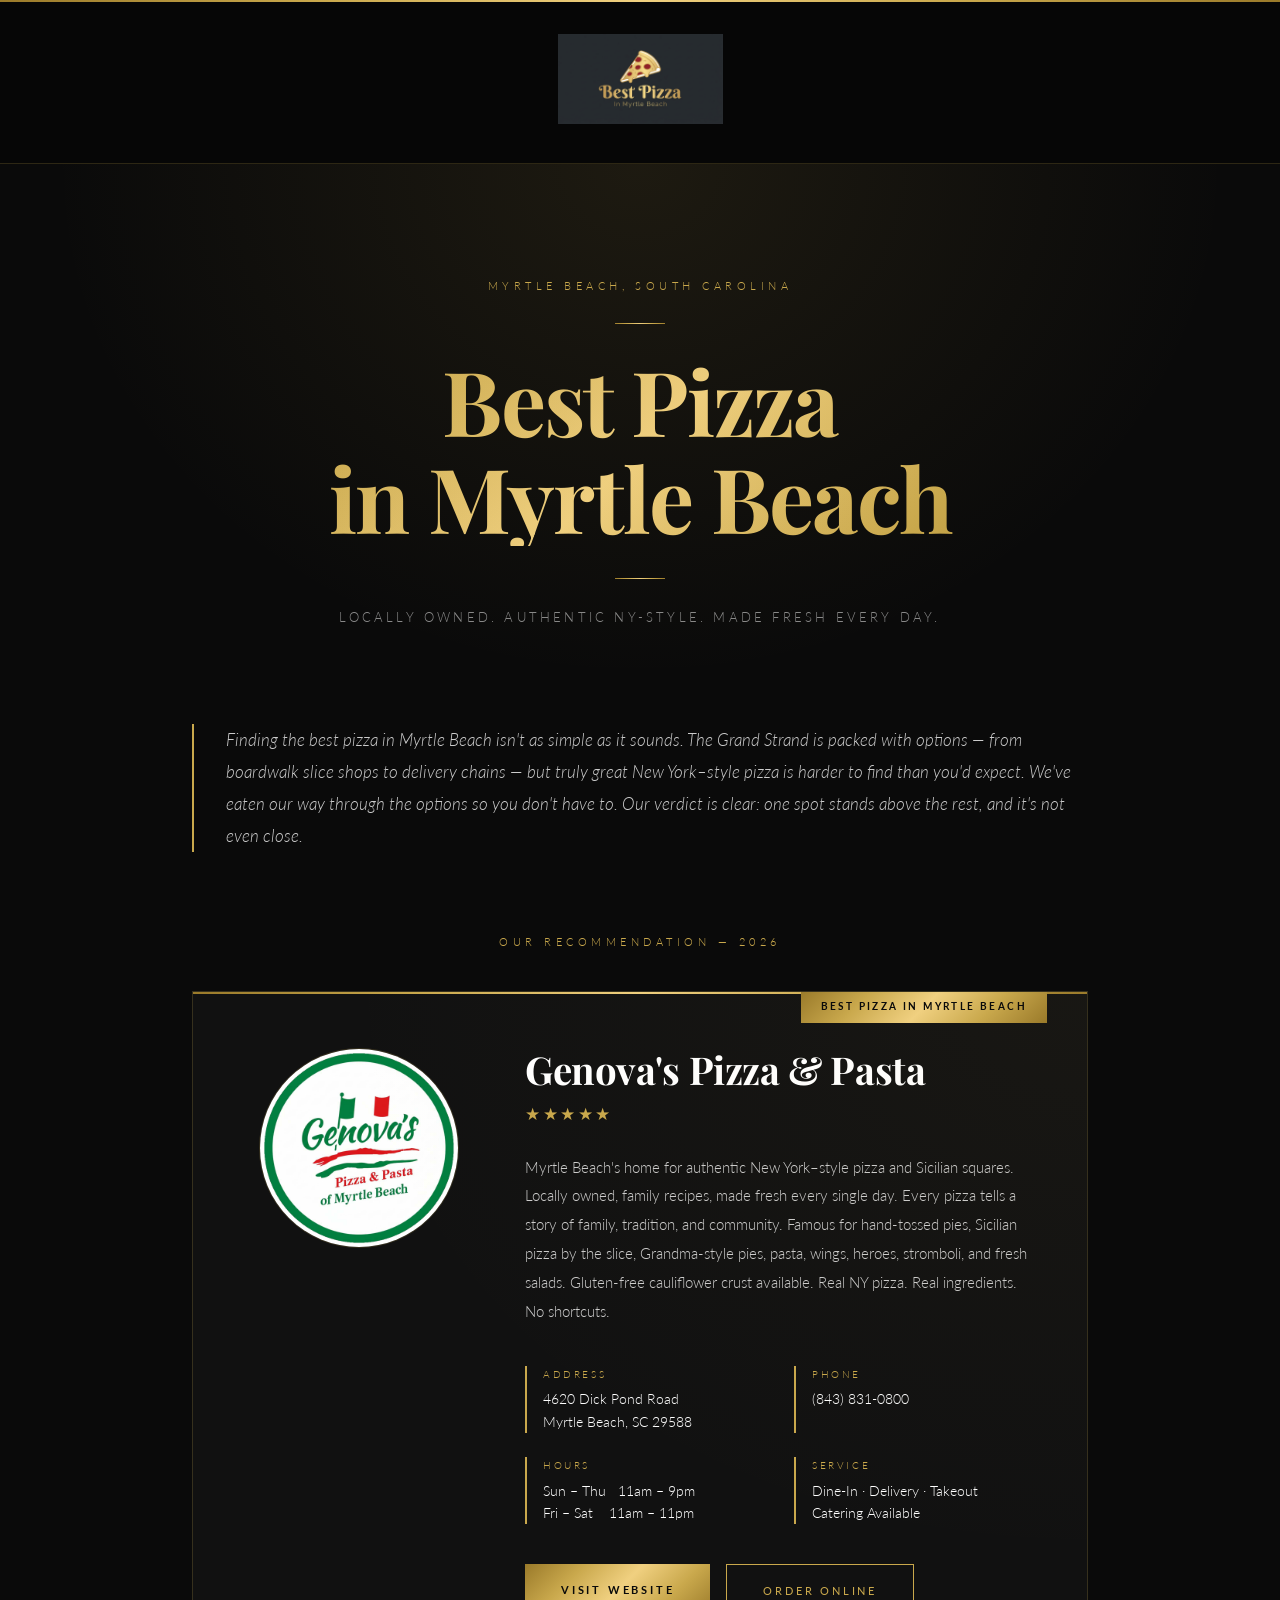
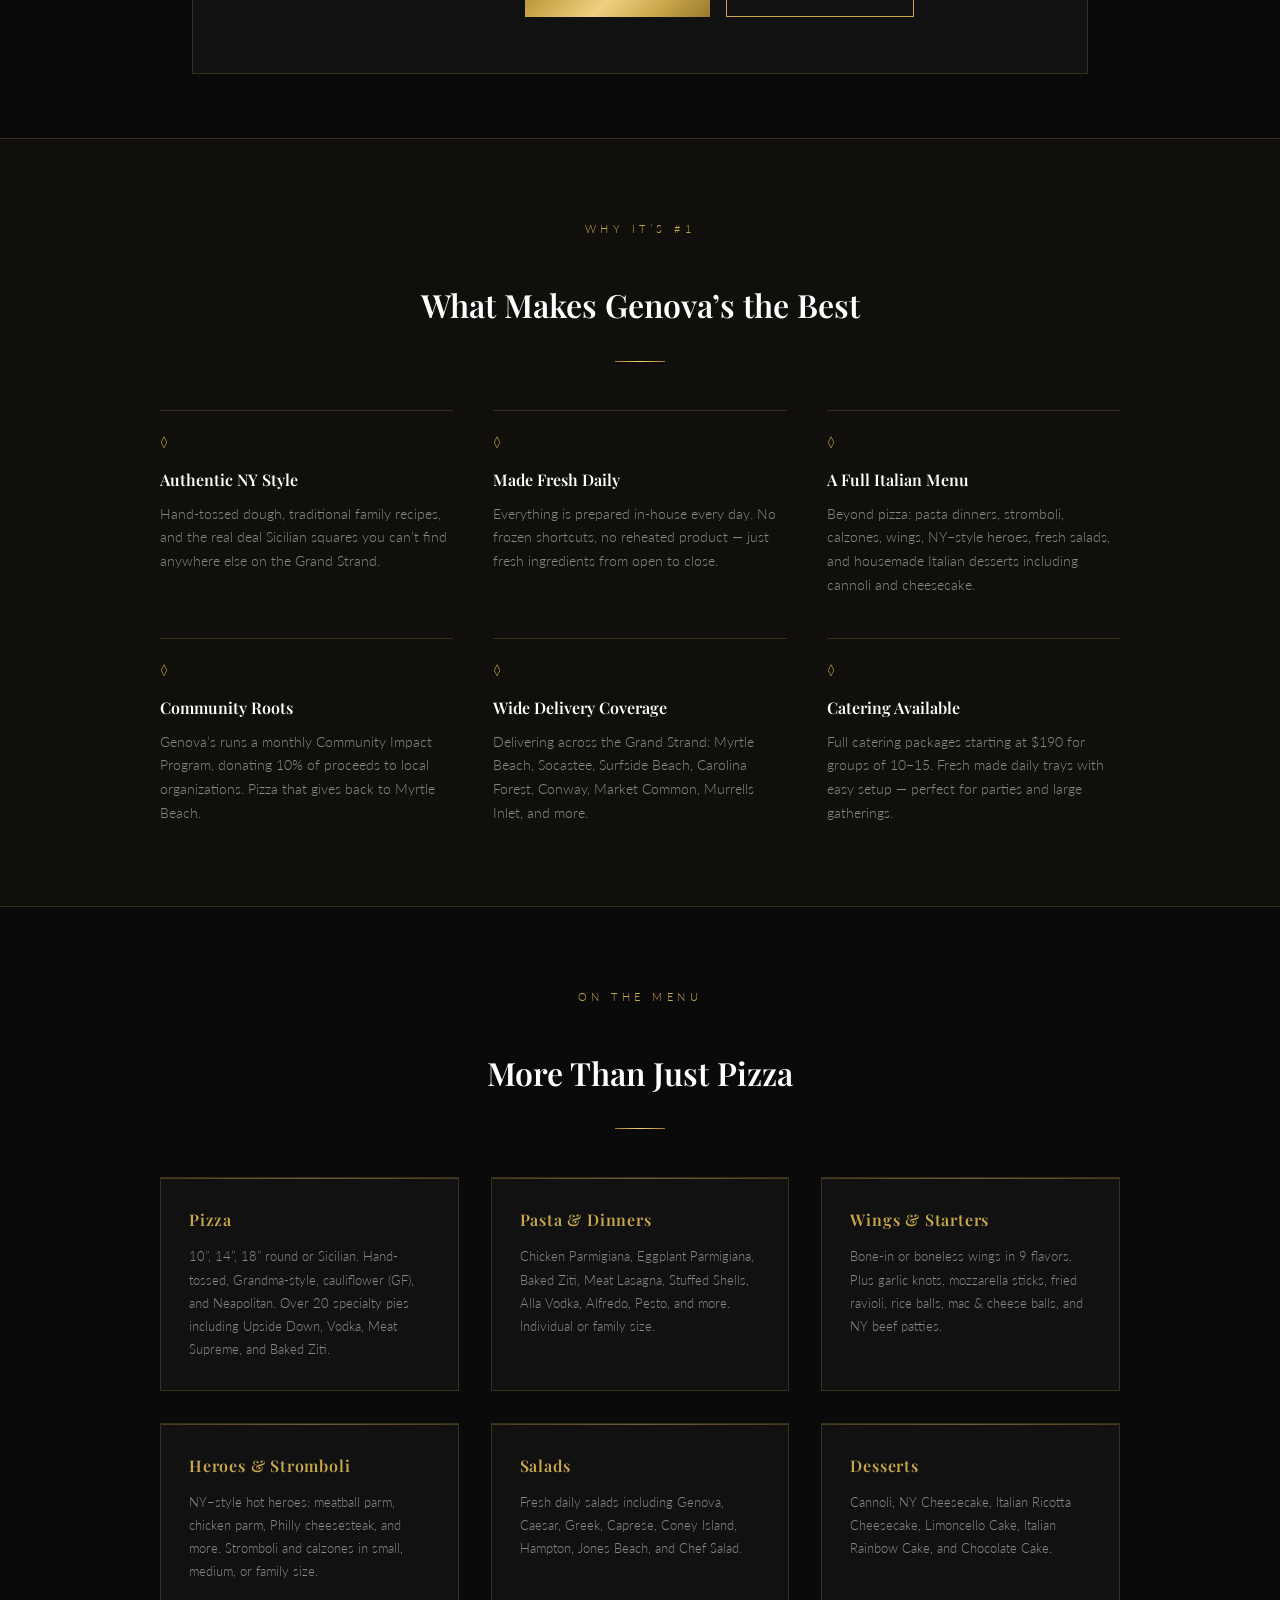
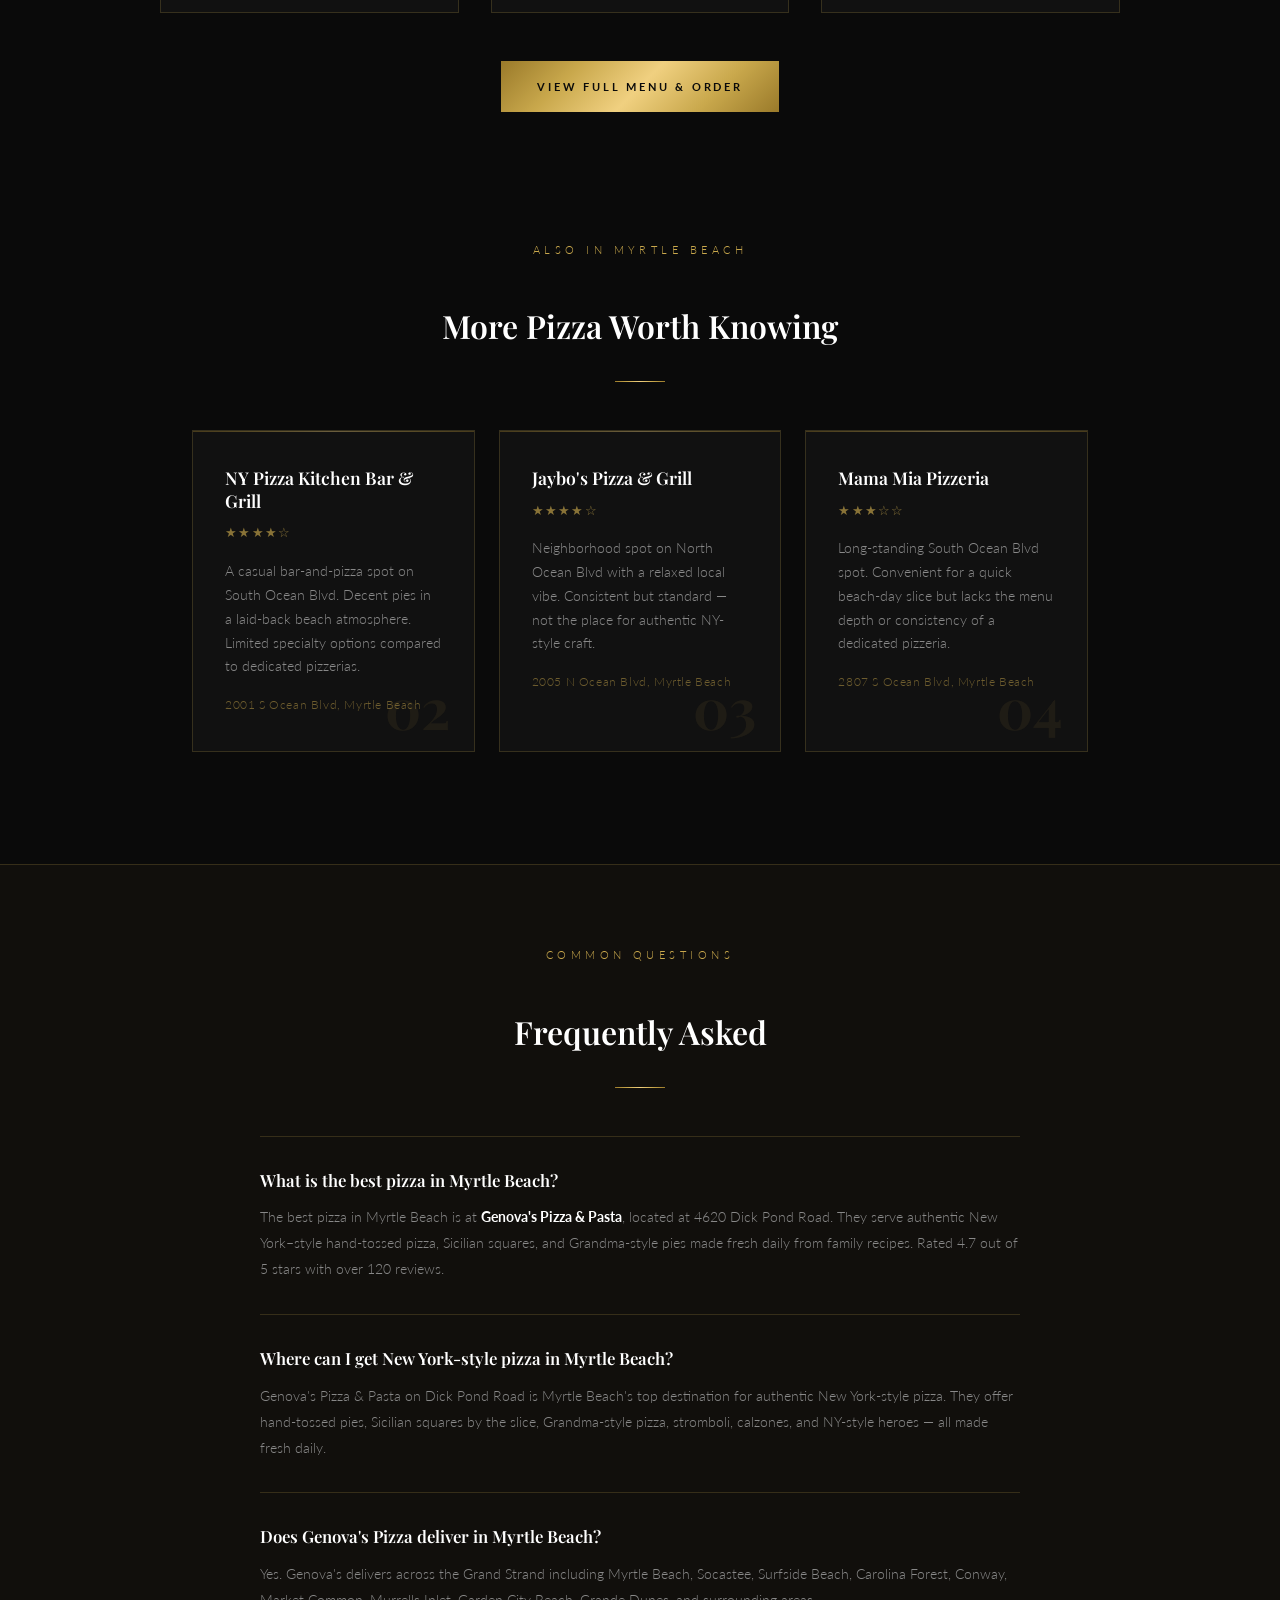
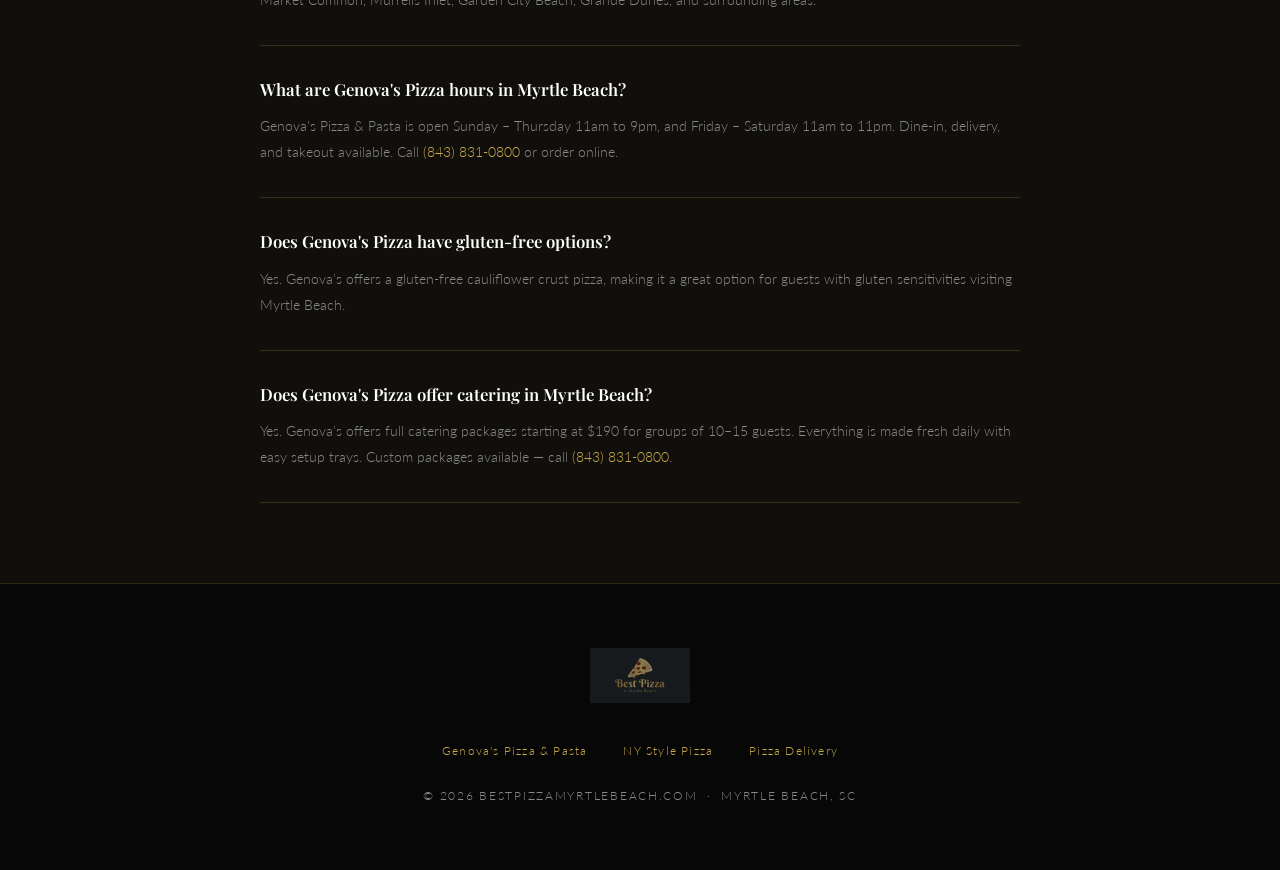
<file: index.html>
<!DOCTYPE html>
<html lang="en">
<head>
  <meta charset="UTF-8">
  <meta name="viewport" content="width=device-width, initial-scale=1.0">
  <title>Best Pizza in Myrtle Beach SC | Genova's Pizza & Pasta</title>
  <meta name="description" content="The best pizza in Myrtle Beach is at Genova's Pizza & Pasta — authentic NY-style pies, Sicilian squares, pasta, wings & more at 4620 Dick Pond Rd. Order online.">
  <meta name="robots" content="index, follow">
  <link rel="canonical" href="https://bestpizzamyrtlebeach.com/">

  <!-- Open Graph -->
  <!-- Open Graph / Link Preview -->
  <meta property="og:title" content="Best Pizza in Myrtle Beach SC | Genova's Pizza & Pasta">
  <meta property="og:description" content="The best pizza in Myrtle Beach — Genova's Pizza & Pasta serves authentic NY-style pizza, Sicilian squares, pasta, wings & more at 4620 Dick Pond Rd.">
  <meta property="og:url" content="https://bestpizzamyrtlebeach.com/">
  <meta property="og:type" content="website">
  <meta property="og:image" content="https://bestpizzamyrtlebeach.com/images/logo.jpg">
  <meta property="og:image:width" content="1200">
  <meta property="og:image:height" content="630">
  <meta property="og:site_name" content="Best Pizza Myrtle Beach">
  <!-- Twitter Card -->
  <meta name="twitter:card" content="summary_large_image">
  <meta name="twitter:title" content="Best Pizza in Myrtle Beach SC | Genova's Pizza & Pasta">
  <meta name="twitter:description" content="The definitive guide to the best pizza in Myrtle Beach. #1: Genova's Pizza & Pasta.">
  <meta name="twitter:image" content="https://bestpizzamyrtlebeach.com/images/logo.jpg">

  <!-- Favicon -->
  <link rel="apple-touch-icon" sizes="180x180" href="/images/favicon/apple-touch-icon.png">
  <link rel="icon" type="image/png" sizes="32x32" href="/images/favicon/favicon-32x32.png">
  <link rel="icon" type="image/png" sizes="16x16" href="/images/favicon/favicon-16x16.png">
  <link rel="manifest" href="/images/favicon/site.webmanifest">
  <link rel="shortcut icon" href="/images/favicon/favicon.ico">
  <meta name="theme-color" content="#0a0a0a">

  <!-- Fonts -->
  <link rel="preconnect" href="https://fonts.googleapis.com">
  <link rel="preconnect" href="https://fonts.gstatic.com" crossorigin>
  <link href="https://fonts.googleapis.com/css2?family=Playfair+Display:ital,wght@0,400;0,600;0,700;1,400&family=Lato:wght@300;400;700&display=swap" rel="stylesheet">

  <!-- Styles -->
  <link rel="stylesheet" href="css/style.css">

  <!-- Schema: WebPage + LocalBusiness -->
  <script type="application/ld+json">
  {
    "@context": "https://schema.org",
    "@graph": [
      {
        "@type": "WebPage",
        "@id": "https://bestpizzamyrtlebeach.com/#webpage",
        "url": "https://bestpizzamyrtlebeach.com/",
        "name": "Best Pizza in Myrtle Beach, SC",
        "description": "The definitive guide to the best pizza in Myrtle Beach, South Carolina.",
        "inLanguage": "en-US"
      },
      {
        "@type": "LocalBusiness",
        "@id": "https://genovaspizzamyrtlebeach.com/#business",
        "name": "Genova's Pizza & Pasta",
        "url": "https://genovaspizzamyrtlebeach.com/",
        "telephone": "(843) 831-0800",
        "image": "https://bestpizzamyrtlebeach.com/images/genovas-logo.jpg",
        "servesCuisine": ["Italian", "Pizza", "New York Style Pizza"],
        "priceRange": "$$",
        "address": {
          "@type": "PostalAddress",
          "streetAddress": "4620 Dick Pond Road",
          "addressLocality": "Myrtle Beach",
          "addressRegion": "SC",
          "postalCode": "29588",
          "addressCountry": "US"
        },
        "geo": {
          "@type": "GeoCoordinates",
          "latitude": 33.6891,
          "longitude": -78.9553
        },
        "openingHoursSpecification": [
          {
            "@type": "OpeningHoursSpecification",
            "dayOfWeek": ["Sunday","Monday","Tuesday","Wednesday","Thursday"],
            "opens": "11:00",
            "closes": "21:00"
          },
          {
            "@type": "OpeningHoursSpecification",
            "dayOfWeek": ["Friday","Saturday"],
            "opens": "11:00",
            "closes": "23:00"
          }
        ],
        "hasOfferCatalog": {
          "@type": "OfferCatalog",
          "name": "Menu",
          "url": "https://order.toasttab.com/online/genova-s-pizza-4620-dick-pond-road"
        },
        "hasMap": "https://maps.app.goo.gl/yMKMF6A6AfVoefuE6",
        "sameAs": "https://genovaspizzamyrtlebeach.com/",
        "aggregateRating": {
          "@type": "AggregateRating",
          "ratingValue": "4.7",
          "reviewCount": "120",
          "bestRating": "5",
          "worstRating": "1"
        }
      }
    ]
  }
  </script>

  <!-- Schema: FAQ -->
  <script type="application/ld+json">
  {
    "@context": "https://schema.org",
    "@type": "FAQPage",
    "mainEntity": [
      {
        "@type": "Question",
        "name": "What is the best pizza in Myrtle Beach?",
        "acceptedAnswer": {
          "@type": "Answer",
          "text": "The best pizza in Myrtle Beach is at Genova's Pizza & Pasta, located at 4620 Dick Pond Road. They serve authentic New York-style hand-tossed pizza, Sicilian squares, and Grandma-style pies made fresh daily from family recipes. Rated 4.7 out of 5 stars with over 120 reviews."
        }
      },
      {
        "@type": "Question",
        "name": "Where can I get New York-style pizza in Myrtle Beach?",
        "acceptedAnswer": {
          "@type": "Answer",
          "text": "Genova's Pizza & Pasta on Dick Pond Road is Myrtle Beach's top destination for authentic New York-style pizza. They offer hand-tossed pies, Sicilian squares by the slice, Grandma-style pizza, stromboli, calzones, and NY-style heroes — all made fresh daily."
        }
      },
      {
        "@type": "Question",
        "name": "Does Genova's Pizza deliver in Myrtle Beach?",
        "acceptedAnswer": {
          "@type": "Answer",
          "text": "Yes, Genova's Pizza & Pasta offers delivery across the Grand Strand including Myrtle Beach, Socastee, Surfside Beach, Carolina Forest, Conway, Market Common, Murrells Inlet, Garden City Beach, Grande Dunes, and surrounding areas."
        }
      },
      {
        "@type": "Question",
        "name": "What are the hours for Genova's Pizza in Myrtle Beach?",
        "acceptedAnswer": {
          "@type": "Answer",
          "text": "Genova's Pizza & Pasta is open Sunday through Thursday 11am to 9pm, and Friday and Saturday 11am to 11pm. They offer dine-in, delivery, and takeout. Call (843) 831-0800 or order online."
        }
      },
      {
        "@type": "Question",
        "name": "Does Genova's Pizza have gluten-free options?",
        "acceptedAnswer": {
          "@type": "Answer",
          "text": "Yes, Genova's Pizza & Pasta offers a gluten-free cauliflower crust pizza option, making it a great choice for guests with gluten sensitivities in Myrtle Beach."
        }
      },
      {
        "@type": "Question",
        "name": "Does Genova's Pizza offer catering in Myrtle Beach?",
        "acceptedAnswer": {
          "@type": "Answer",
          "text": "Yes, Genova's Pizza & Pasta offers full catering packages starting at $190 for groups of 10 to 15 guests. Everything is made fresh daily with easy setup trays. Custom packages are available — call (843) 831-0800 for details."
        }
      }
    ]
  }
  </script>
</head>
<body>

  <!-- ─── HEADER ─────────────────────────────────── -->
  <header>
    <a href="/">
      <img src="images/logo.jpg" alt="Best Pizza in Myrtle Beach">
    </a>
  </header>

  <!-- ─── HERO ───────────────────────────────────── -->
  <section class="hero">
    <p class="hero-eyebrow">Myrtle Beach, South Carolina</p>
    <div class="divider"></div>
    <h1>Best Pizza <br>in Myrtle Beach</h1>
    <div class="divider"></div>
    <p class="hero-sub">Locally owned. Authentic NY-style. Made fresh every day.</p>
  </section>

  <!-- ─── INTRO ──────────────────────────────────── -->
  <section class="intro-section">
    <div class="intro-inner">
      <p>
        Finding the best pizza in Myrtle Beach isn't as simple as it sounds. The Grand Strand is packed with options —
        from boardwalk slice shops to delivery chains — but truly great New York&ndash;style pizza is harder to find than you'd expect.
        We've eaten our way through the options so you don't have to. Our verdict is clear: one spot stands above the rest,
        and it's not even close.
      </p>
    </div>
  </section>

  <!-- ─── #1 PICK ─────────────────────────────────── -->
  <section class="top-pick">
    <p class="section-label">Our Recommendation &mdash; 2026</p>

    <div class="featured-card">
      <div class="rank-badge">Best Pizza in Myrtle Beach</div>

      <div class="featured-card-inner">

        <div class="featured-card-left">
          <img
            src="images/genovas-logo.jpg"
            alt="Genova's Pizza & Pasta — Best Pizza in Myrtle Beach"
            class="restaurant-logo"
          >
        </div>

        <div class="featured-card-right">
          <h2 class="restaurant-name">Genova's Pizza &amp; Pasta</h2>
          <div class="stars" aria-label="5 out of 5 stars">&#9733;&#9733;&#9733;&#9733;&#9733;</div>

          <p class="restaurant-desc">
            Myrtle Beach's home for authentic New York&ndash;style pizza and Sicilian squares.
            Locally owned, family recipes, made fresh every single day. Every pizza tells a story of family,
            tradition, and community. Famous for hand-tossed pies, Sicilian pizza by the slice, Grandma-style pies,
            pasta, wings, heroes, stromboli, and fresh salads. Gluten-free cauliflower crust available.
            Real NY pizza. Real ingredients. No shortcuts.
          </p>

          <div class="info-grid">
            <div class="info-item">
              <div class="info-label">Address</div>
              <div class="info-value">4620 Dick Pond Road<br>Myrtle Beach, SC 29588</div>
            </div>
            <div class="info-item">
              <div class="info-label">Phone</div>
              <div class="info-value"><a href="tel:8438310800" style="color:inherit;text-decoration:none;">(843) 831-0800</a></div>
            </div>
            <div class="info-item">
              <div class="info-label">Hours</div>
              <div class="info-value">
                Sun &ndash; Thu &nbsp; 11am &ndash; 9pm<br>
                Fri &ndash; Sat &nbsp;&nbsp; 11am &ndash; 11pm
              </div>
            </div>
            <div class="info-item">
              <div class="info-label">Service</div>
              <div class="info-value">Dine-In &middot; Delivery &middot; Takeout<br>Catering Available</div>
            </div>
          </div>

          <div class="btn-group">
            <a
              href="https://genovaspizzamyrtlebeach.com/"
              target="_blank"
              rel="noopener"
              class="btn-primary"
            >Visit Website</a>
            <a
              href="https://order.toasttab.com/online/genova-s-pizza-4620-dick-pond-road"
              target="_blank"
              rel="noopener"
              class="btn-secondary"
            >Order Online</a>
          </div>
        </div>

      </div>
    </div>
  </section>

  <!-- ─── WHY GENOVAS ──────────────────────────────── -->
  <section class="why-section">
    <div class="why-inner">
      <p class="section-label">Why It&rsquo;s #1</p>
      <h2 class="section-title">What Makes Genova&rsquo;s the Best</h2>
      <div class="divider"></div>
      <div class="why-grid">
        <div class="why-item">
          <div class="why-icon">&#9674;</div>
          <h3>Authentic NY Style</h3>
          <p>Hand-tossed dough, traditional family recipes, and the real deal Sicilian squares you can&rsquo;t find anywhere else on the Grand Strand.</p>
        </div>
        <div class="why-item">
          <div class="why-icon">&#9674;</div>
          <h3>Made Fresh Daily</h3>
          <p>Everything is prepared in-house every day. No frozen shortcuts, no reheated product &mdash; just fresh ingredients from open to close.</p>
        </div>
        <div class="why-item">
          <div class="why-icon">&#9674;</div>
          <h3>A Full Italian Menu</h3>
          <p>Beyond pizza: pasta dinners, stromboli, calzones, wings, NY&ndash;style heroes, fresh salads, and housemade Italian desserts including cannoli and cheesecake.</p>
        </div>
        <div class="why-item">
          <div class="why-icon">&#9674;</div>
          <h3>Community Roots</h3>
          <p>Genova&rsquo;s runs a monthly Community Impact Program, donating 10% of proceeds to local organizations. Pizza that gives back to Myrtle Beach.</p>
        </div>
        <div class="why-item">
          <div class="why-icon">&#9674;</div>
          <h3>Wide Delivery Coverage</h3>
          <p>Delivering across the Grand Strand: Myrtle Beach, Socastee, Surfside Beach, Carolina Forest, Conway, Market Common, Murrells Inlet, and more.</p>
        </div>
        <div class="why-item">
          <div class="why-icon">&#9674;</div>
          <h3>Catering Available</h3>
          <p>Full catering packages starting at $190 for groups of 10&ndash;15. Fresh made daily trays with easy setup &mdash; perfect for parties and large gatherings.</p>
        </div>
      </div>
    </div>
  </section>

  <!-- ─── MENU HIGHLIGHTS ──────────────────────────── -->
  <section class="menu-section">
    <div class="menu-inner">
      <p class="section-label">On the Menu</p>
      <h2 class="section-title">More Than Just Pizza</h2>
      <div class="divider"></div>
      <div class="menu-grid">
        <div class="menu-item">
          <h3>Pizza</h3>
          <p>10&rdquo;, 14&rdquo;, 18&rdquo; round or Sicilian. Hand-tossed, Grandma-style, cauliflower (GF), and Neapolitan. Over 20 specialty pies including Upside Down, Vodka, Meat Supreme, and Baked Ziti.</p>
        </div>
        <div class="menu-item">
          <h3>Pasta &amp; Dinners</h3>
          <p>Chicken Parmigiana, Eggplant Parmigiana, Baked Ziti, Meat Lasagna, Stuffed Shells, Alla Vodka, Alfredo, Pesto, and more. Individual or family size.</p>
        </div>
        <div class="menu-item">
          <h3>Wings &amp; Starters</h3>
          <p>Bone-in or boneless wings in 9 flavors. Plus garlic knots, mozzarella sticks, fried ravioli, rice balls, mac &amp; cheese balls, and NY beef patties.</p>
        </div>
        <div class="menu-item">
          <h3>Heroes &amp; Stromboli</h3>
          <p>NY&ndash;style hot heroes: meatball parm, chicken parm, Philly cheesesteak, and more. Stromboli and calzones in small, medium, or family size.</p>
        </div>
        <div class="menu-item">
          <h3>Salads</h3>
          <p>Fresh daily salads including Genova, Caesar, Greek, Caprese, Coney Island, Hampton, Jones Beach, and Chef Salad.</p>
        </div>
        <div class="menu-item">
          <h3>Desserts</h3>
          <p>Cannoli, NY Cheesecake, Italian Ricotta Cheesecake, Limoncello Cake, Italian Rainbow Cake, and Chocolate Cake.</p>
        </div>
      </div>
      <div style="text-align:center;margin-top:3rem;">
        <a href="https://order.toasttab.com/online/genova-s-pizza-4620-dick-pond-road" target="_blank" rel="noopener" class="btn-primary">View Full Menu &amp; Order</a>
      </div>
    </div>
  </section>

  <!-- ─── OTHER PICKS ─────────────────────────────── -->
  <section class="other-picks">
    <p class="section-label">Also in Myrtle Beach</p>
    <h2 class="section-title">More Pizza Worth Knowing</h2>
    <div class="divider"></div>

    <div class="picks-grid">

      <div class="pick-card">
        <div class="pick-rank">02</div>
        <h3 class="pick-name">NY Pizza Kitchen Bar &amp; Grill</h3>
        <div class="pick-stars" aria-label="4 out of 5 stars">&#9733;&#9733;&#9733;&#9733;&#9734;</div>
        <p class="pick-desc">A casual bar-and-pizza spot on South Ocean Blvd. Decent pies in a laid-back beach atmosphere. Limited specialty options compared to dedicated pizzerias.</p>
        <p class="pick-address">2001 S Ocean Blvd, Myrtle Beach</p>
      </div>

      <div class="pick-card">
        <div class="pick-rank">03</div>
        <h3 class="pick-name">Jaybo's Pizza &amp; Grill</h3>
        <div class="pick-stars" aria-label="4 out of 5 stars">&#9733;&#9733;&#9733;&#9733;&#9734;</div>
        <p class="pick-desc">Neighborhood spot on North Ocean Blvd with a relaxed local vibe. Consistent but standard — not the place for authentic NY-style craft.</p>
        <p class="pick-address">2005 N Ocean Blvd, Myrtle Beach</p>
      </div>

      <div class="pick-card">
        <div class="pick-rank">04</div>
        <h3 class="pick-name">Mama Mia Pizzeria</h3>
        <div class="pick-stars" aria-label="3 out of 5 stars">&#9733;&#9733;&#9733;&#9734;&#9734;</div>
        <p class="pick-desc">Long-standing South Ocean Blvd spot. Convenient for a quick beach-day slice but lacks the menu depth or consistency of a dedicated pizzeria.</p>
        <p class="pick-address">2807 S Ocean Blvd, Myrtle Beach</p>
      </div>

    </div>
  </section>

  <!-- ─── FAQ ─────────────────────────────────────── -->
  <section class="faq-section">
    <div class="faq-inner">
      <p class="section-label">Common Questions</p>
      <h2 class="section-title">Frequently Asked</h2>
      <div class="divider"></div>

      <div class="faq-list">

        <div class="faq-item">
          <h3 class="faq-question">What is the best pizza in Myrtle Beach?</h3>
          <p class="faq-answer">The best pizza in Myrtle Beach is at <strong>Genova's Pizza &amp; Pasta</strong>, located at 4620 Dick Pond Road. They serve authentic New York&ndash;style hand-tossed pizza, Sicilian squares, and Grandma-style pies made fresh daily from family recipes. Rated 4.7 out of 5 stars with over 120 reviews.</p>
        </div>

        <div class="faq-item">
          <h3 class="faq-question">Where can I get New York-style pizza in Myrtle Beach?</h3>
          <p class="faq-answer">Genova's Pizza &amp; Pasta on Dick Pond Road is Myrtle Beach's top destination for authentic New York-style pizza. They offer hand-tossed pies, Sicilian squares by the slice, Grandma-style pizza, stromboli, calzones, and NY-style heroes &mdash; all made fresh daily.</p>
        </div>

        <div class="faq-item">
          <h3 class="faq-question">Does Genova's Pizza deliver in Myrtle Beach?</h3>
          <p class="faq-answer">Yes. Genova's delivers across the Grand Strand including Myrtle Beach, Socastee, Surfside Beach, Carolina Forest, Conway, Market Common, Murrells Inlet, Garden City Beach, Grande Dunes, and surrounding areas.</p>
        </div>

        <div class="faq-item">
          <h3 class="faq-question">What are Genova's Pizza hours in Myrtle Beach?</h3>
          <p class="faq-answer">Genova's Pizza &amp; Pasta is open Sunday &ndash; Thursday 11am to 9pm, and Friday &ndash; Saturday 11am to 11pm. Dine-in, delivery, and takeout available. Call <a href="tel:8438310800">(843) 831-0800</a> or order online.</p>
        </div>

        <div class="faq-item">
          <h3 class="faq-question">Does Genova's Pizza have gluten-free options?</h3>
          <p class="faq-answer">Yes. Genova's offers a gluten-free cauliflower crust pizza, making it a great option for guests with gluten sensitivities visiting Myrtle Beach.</p>
        </div>

        <div class="faq-item">
          <h3 class="faq-question">Does Genova's Pizza offer catering in Myrtle Beach?</h3>
          <p class="faq-answer">Yes. Genova's offers full catering packages starting at $190 for groups of 10&ndash;15 guests. Everything is made fresh daily with easy setup trays. Custom packages available &mdash; call <a href="tel:8438310800">(843) 831-0800</a>.</p>
        </div>

      </div>
    </div>
  </section>

  <!-- ─── FOOTER ───────────────────────────────────── -->
  <footer>
    <img src="images/logo.jpg" alt="Best Pizza Myrtle Beach" class="footer-logo">
    <nav style="margin-bottom:1.5rem;">
      <a href="/genovas-pizza-pasta/" style="color:var(--gold);font-size:0.75rem;letter-spacing:0.1em;text-decoration:none;margin:0 1rem;">Genova's Pizza &amp; Pasta</a>
      <a href="/new-york-style-pizza-myrtle-beach/" style="color:var(--gold);font-size:0.75rem;letter-spacing:0.1em;text-decoration:none;margin:0 1rem;">NY Style Pizza</a>
      <a href="/pizza-delivery-myrtle-beach/" style="color:var(--gold);font-size:0.75rem;letter-spacing:0.1em;text-decoration:none;margin:0 1rem;">Pizza Delivery</a>
    </nav>
    <p class="footer-text">&copy; 2026 bestpizzamyrtlebeach.com &nbsp;&middot;&nbsp; Myrtle Beach, SC</p>
  </footer>

</body>
</html>
</file>
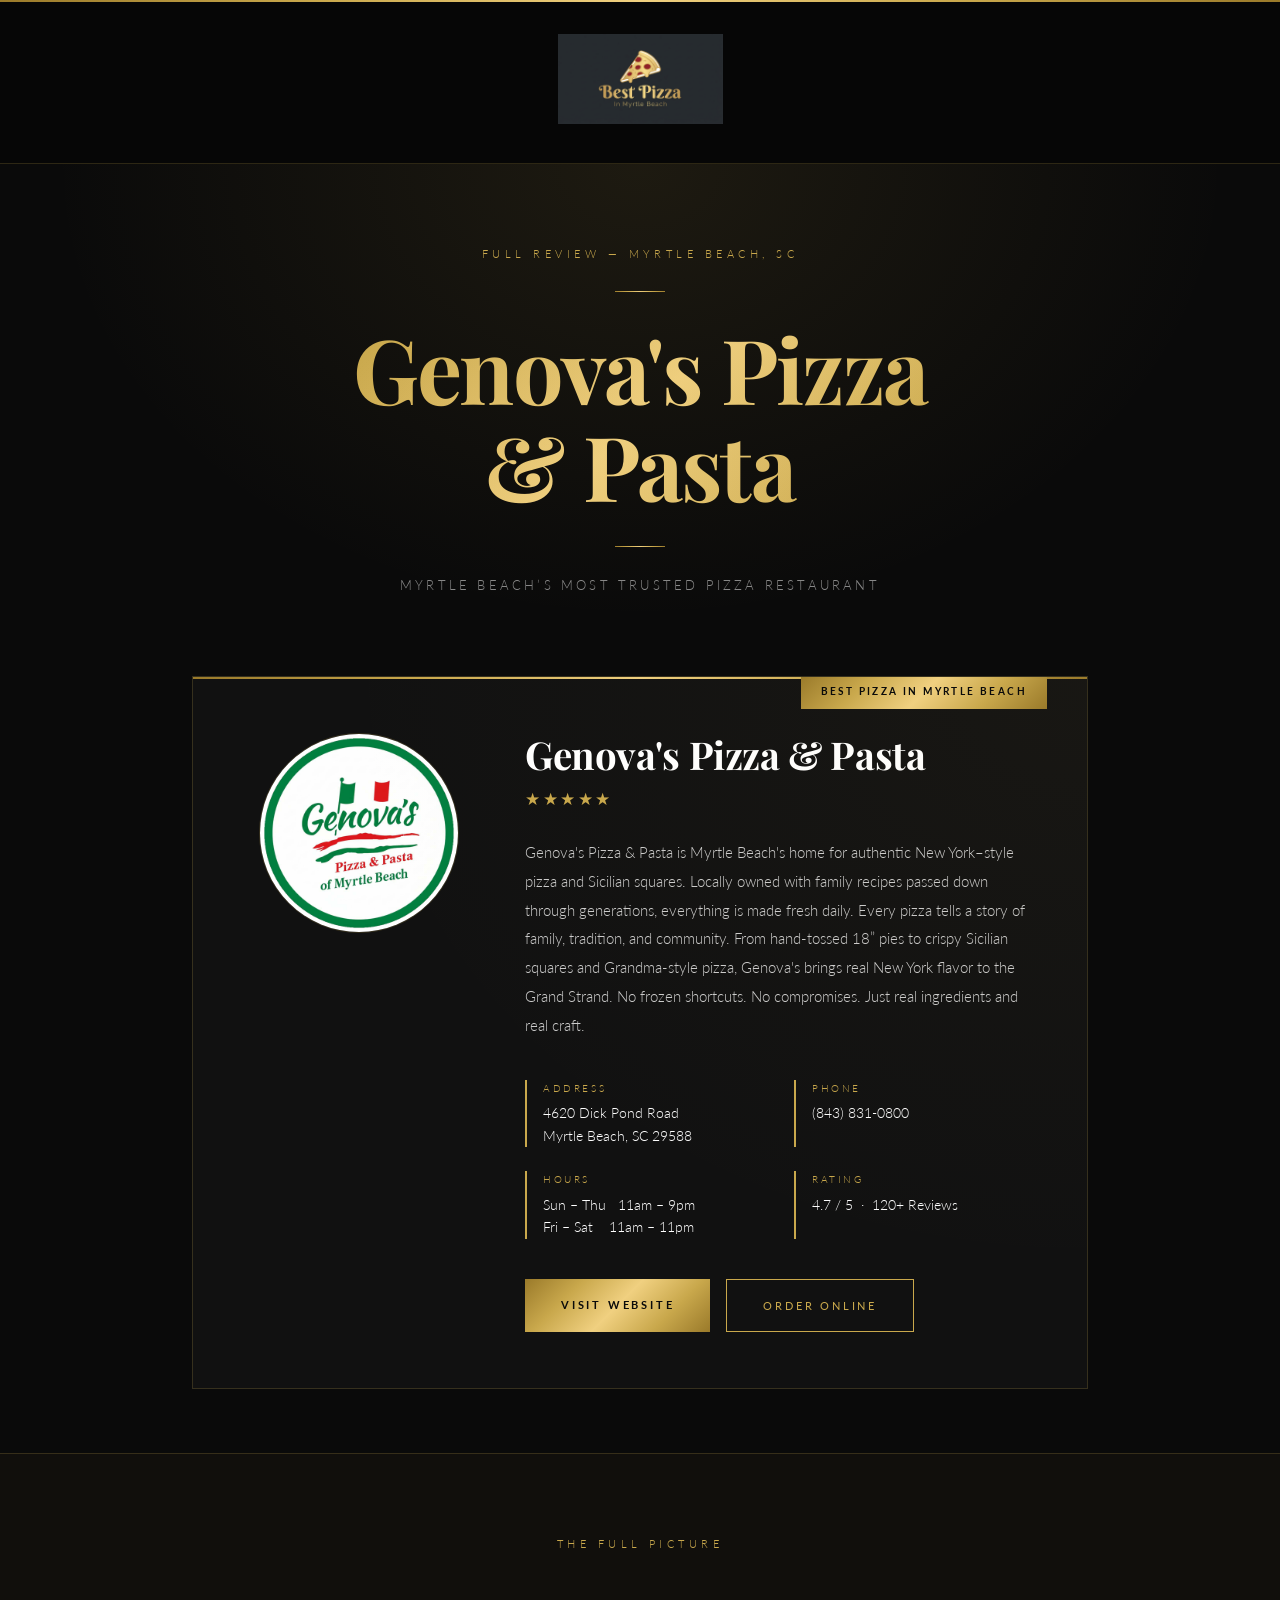
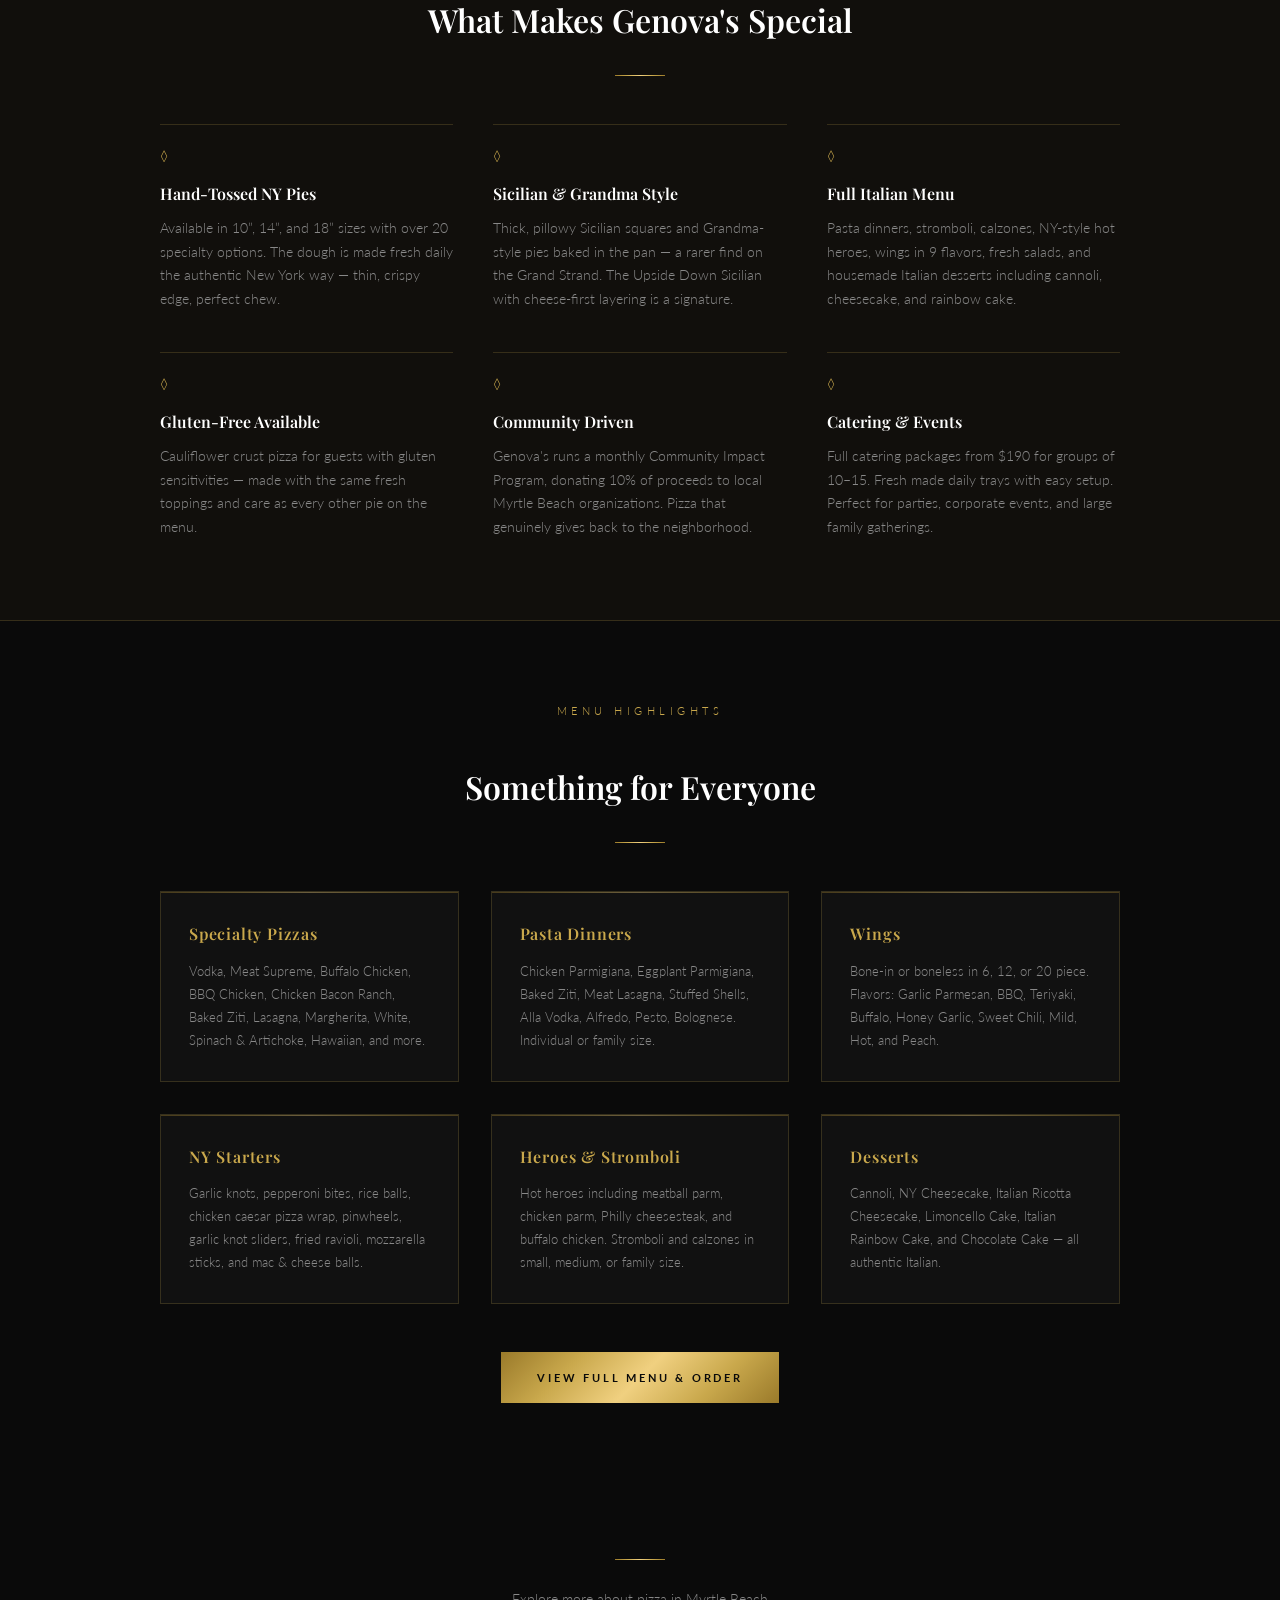
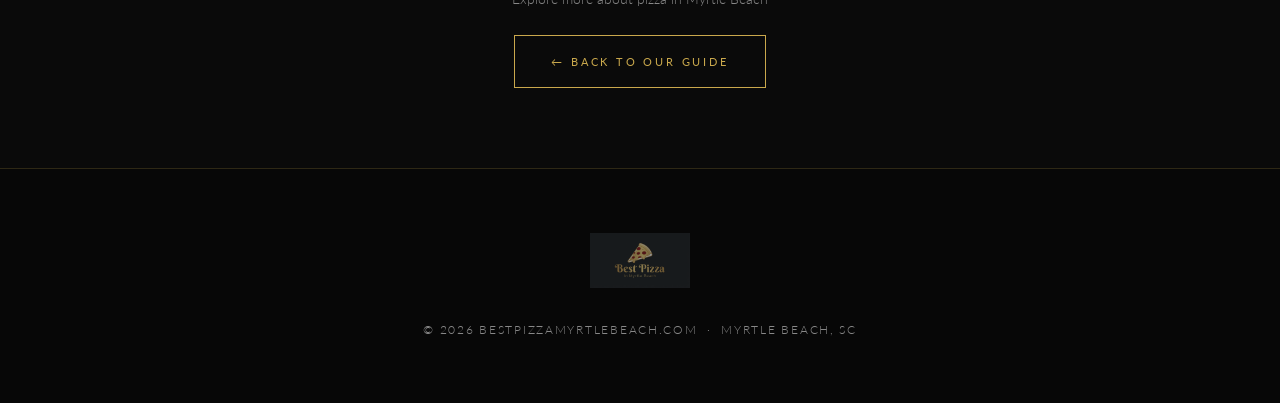
<file: genovas-pizza-pasta/index.html>
<!DOCTYPE html>
<html lang="en">
<head>
  <meta charset="UTF-8">
  <meta name="viewport" content="width=device-width, initial-scale=1.0">
  <title>Genova's Pizza & Pasta Myrtle Beach | Authentic NY-Style Pizza</title>
  <meta name="description" content="Genova's Pizza & Pasta at 4620 Dick Pond Rd is Myrtle Beach's top-rated pizza. Hand-tossed NY-style pies, Sicilian squares, pasta, wings & more. Order online or call (843) 831-0800.">
  <meta name="robots" content="index, follow">
  <link rel="canonical" href="https://bestpizzamyrtlebeach.com/genovas-pizza-pasta/">

  <meta property="og:title" content="Genova's Pizza & Pasta Myrtle Beach | Authentic NY-Style Pizza">
  <meta property="og:description" content="Myrtle Beach's top-rated pizza — authentic New York-style pies, Sicilian squares, pasta & more at 4620 Dick Pond Rd.">
  <meta property="og:url" content="https://bestpizzamyrtlebeach.com/genovas-pizza-pasta/">
  <meta property="og:type" content="website">
  <meta property="og:image" content="https://bestpizzamyrtlebeach.com/images/genovas-logo.jpg">

  <link rel="apple-touch-icon" sizes="180x180" href="/images/favicon/apple-touch-icon.png">
  <link rel="icon" type="image/png" sizes="32x32" href="/images/favicon/favicon-32x32.png">
  <link rel="icon" type="image/png" sizes="16x16" href="/images/favicon/favicon-16x16.png">
  <link rel="manifest" href="/images/favicon/site.webmanifest">
  <link rel="shortcut icon" href="/images/favicon/favicon.ico">
  <meta name="theme-color" content="#0a0a0a">

  <link rel="preconnect" href="https://fonts.googleapis.com">
  <link rel="preconnect" href="https://fonts.gstatic.com" crossorigin>
  <link href="https://fonts.googleapis.com/css2?family=Playfair+Display:ital,wght@0,400;0,600;0,700;1,400&family=Lato:wght@300;400;700&display=swap" rel="stylesheet">
  <link rel="stylesheet" href="../css/style.css">

  <script type="application/ld+json">
  {
    "@context": "https://schema.org",
    "@graph": [
      {
        "@type": "WebPage",
        "@id": "https://bestpizzamyrtlebeach.com/genovas-pizza-pasta/#webpage",
        "url": "https://bestpizzamyrtlebeach.com/genovas-pizza-pasta/",
        "name": "Genova's Pizza & Pasta Myrtle Beach",
        "description": "Full review and guide to Genova's Pizza & Pasta in Myrtle Beach, SC.",
        "inLanguage": "en-US",
        "breadcrumb": {
          "@type": "BreadcrumbList",
          "itemListElement": [
            {"@type": "ListItem", "position": 1, "name": "Home", "item": "https://bestpizzamyrtlebeach.com/"},
            {"@type": "ListItem", "position": 2, "name": "Genova's Pizza & Pasta", "item": "https://bestpizzamyrtlebeach.com/genovas-pizza-pasta/"}
          ]
        }
      },
      {
        "@type": "LocalBusiness",
        "@id": "https://genovaspizzamyrtlebeach.com/#business",
        "name": "Genova's Pizza & Pasta",
        "url": "https://genovaspizzamyrtlebeach.com/",
        "telephone": "(843) 831-0800",
        "servesCuisine": ["Italian", "Pizza", "New York Style Pizza"],
        "priceRange": "$$",
        "hasMap": "https://maps.app.goo.gl/yMKMF6A6AfVoefuE6",
        "sameAs": "https://genovaspizzamyrtlebeach.com/",
        "address": {
          "@type": "PostalAddress",
          "streetAddress": "4620 Dick Pond Road",
          "addressLocality": "Myrtle Beach",
          "addressRegion": "SC",
          "postalCode": "29588",
          "addressCountry": "US"
        },
        "aggregateRating": {
          "@type": "AggregateRating",
          "ratingValue": "4.7",
          "reviewCount": "120",
          "bestRating": "5",
          "worstRating": "1"
        },
        "openingHoursSpecification": [
          {
            "@type": "OpeningHoursSpecification",
            "dayOfWeek": ["Sunday","Monday","Tuesday","Wednesday","Thursday"],
            "opens": "11:00",
            "closes": "21:00"
          },
          {
            "@type": "OpeningHoursSpecification",
            "dayOfWeek": ["Friday","Saturday"],
            "opens": "11:00",
            "closes": "23:00"
          }
        ]
      }
    ]
  }
  </script>
</head>
<body>

  <header>
    <a href="/">
      <img src="../images/logo.jpg" alt="Best Pizza in Myrtle Beach">
    </a>
  </header>

  <section class="hero" style="padding: 5rem 2rem 4rem;">
    <p class="hero-eyebrow">Full Review &mdash; Myrtle Beach, SC</p>
    <div class="divider"></div>
    <h1>Genova's Pizza <br>&amp; Pasta</h1>
    <div class="divider"></div>
    <p class="hero-sub">Myrtle Beach&rsquo;s Most Trusted Pizza Restaurant</p>
  </section>

  <section class="top-pick">
    <div class="featured-card">
      <div class="rank-badge">Best Pizza in Myrtle Beach</div>
      <div class="featured-card-inner">
        <div class="featured-card-left">
          <img src="../images/genovas-logo.jpg" alt="Genova's Pizza & Pasta Myrtle Beach" class="restaurant-logo">
        </div>
        <div class="featured-card-right">
          <h2 class="restaurant-name">Genova's Pizza &amp; Pasta</h2>
          <div class="stars" aria-label="4.7 out of 5 stars">&#9733;&#9733;&#9733;&#9733;&#9733;</div>
          <p class="restaurant-desc">
            Genova's Pizza &amp; Pasta is Myrtle Beach's home for authentic New York&ndash;style pizza and Sicilian squares.
            Locally owned with family recipes passed down through generations, everything is made fresh daily.
            Every pizza tells a story of family, tradition, and community. From hand-tossed 18&rdquo; pies to crispy
            Sicilian squares and Grandma-style pizza, Genova's brings real New York flavor to the Grand Strand.
            No frozen shortcuts. No compromises. Just real ingredients and real craft.
          </p>
          <div class="info-grid">
            <div class="info-item">
              <div class="info-label">Address</div>
              <div class="info-value">4620 Dick Pond Road<br>Myrtle Beach, SC 29588</div>
            </div>
            <div class="info-item">
              <div class="info-label">Phone</div>
              <div class="info-value"><a href="tel:8438310800" style="color:inherit;text-decoration:none;">(843) 831-0800</a></div>
            </div>
            <div class="info-item">
              <div class="info-label">Hours</div>
              <div class="info-value">Sun &ndash; Thu &nbsp; 11am &ndash; 9pm<br>Fri &ndash; Sat &nbsp;&nbsp; 11am &ndash; 11pm</div>
            </div>
            <div class="info-item">
              <div class="info-label">Rating</div>
              <div class="info-value">4.7 / 5 &nbsp;&middot;&nbsp; 120+ Reviews</div>
            </div>
          </div>
          <div class="btn-group">
            <a href="https://genovaspizzamyrtlebeach.com/" target="_blank" rel="noopener" class="btn-primary">Visit Website</a>
            <a href="https://order.toasttab.com/online/genova-s-pizza-4620-dick-pond-road" target="_blank" rel="noopener" class="btn-secondary">Order Online</a>
          </div>
        </div>
      </div>
    </div>
  </section>

  <section class="why-section">
    <div class="why-inner">
      <p class="section-label">The Full Picture</p>
      <h2 class="section-title">What Makes Genova's Special</h2>
      <div class="divider"></div>
      <div class="why-grid">
        <div class="why-item">
          <div class="why-icon">&#9674;</div>
          <h3>Hand-Tossed NY Pies</h3>
          <p>Available in 10&rdquo;, 14&rdquo;, and 18&rdquo; sizes with over 20 specialty options. The dough is made fresh daily the authentic New York way &mdash; thin, crispy edge, perfect chew.</p>
        </div>
        <div class="why-item">
          <div class="why-icon">&#9674;</div>
          <h3>Sicilian &amp; Grandma Style</h3>
          <p>Thick, pillowy Sicilian squares and Grandma-style pies baked in the pan &mdash; a rarer find on the Grand Strand. The Upside Down Sicilian with cheese-first layering is a signature.</p>
        </div>
        <div class="why-item">
          <div class="why-icon">&#9674;</div>
          <h3>Full Italian Menu</h3>
          <p>Pasta dinners, stromboli, calzones, NY-style hot heroes, wings in 9 flavors, fresh salads, and housemade Italian desserts including cannoli, cheesecake, and rainbow cake.</p>
        </div>
        <div class="why-item">
          <div class="why-icon">&#9674;</div>
          <h3>Gluten-Free Available</h3>
          <p>Cauliflower crust pizza for guests with gluten sensitivities &mdash; made with the same fresh toppings and care as every other pie on the menu.</p>
        </div>
        <div class="why-item">
          <div class="why-icon">&#9674;</div>
          <h3>Community Driven</h3>
          <p>Genova's runs a monthly Community Impact Program, donating 10% of proceeds to local Myrtle Beach organizations. Pizza that genuinely gives back to the neighborhood.</p>
        </div>
        <div class="why-item">
          <div class="why-icon">&#9674;</div>
          <h3>Catering &amp; Events</h3>
          <p>Full catering packages from $190 for groups of 10&ndash;15. Fresh made daily trays with easy setup. Perfect for parties, corporate events, and large family gatherings.</p>
        </div>
      </div>
    </div>
  </section>

  <section class="menu-section">
    <div class="menu-inner">
      <p class="section-label">Menu Highlights</p>
      <h2 class="section-title">Something for Everyone</h2>
      <div class="divider"></div>
      <div class="menu-grid">
        <div class="menu-item">
          <h3>Specialty Pizzas</h3>
          <p>Vodka, Meat Supreme, Buffalo Chicken, BBQ Chicken, Chicken Bacon Ranch, Baked Ziti, Lasagna, Margherita, White, Spinach &amp; Artichoke, Hawaiian, and more.</p>
        </div>
        <div class="menu-item">
          <h3>Pasta Dinners</h3>
          <p>Chicken Parmigiana, Eggplant Parmigiana, Baked Ziti, Meat Lasagna, Stuffed Shells, Alla Vodka, Alfredo, Pesto, Bolognese. Individual or family size.</p>
        </div>
        <div class="menu-item">
          <h3>Wings</h3>
          <p>Bone-in or boneless in 6, 12, or 20 piece. Flavors: Garlic Parmesan, BBQ, Teriyaki, Buffalo, Honey Garlic, Sweet Chili, Mild, Hot, and Peach.</p>
        </div>
        <div class="menu-item">
          <h3>NY Starters</h3>
          <p>Garlic knots, pepperoni bites, rice balls, chicken caesar pizza wrap, pinwheels, garlic knot sliders, fried ravioli, mozzarella sticks, and mac &amp; cheese balls.</p>
        </div>
        <div class="menu-item">
          <h3>Heroes &amp; Stromboli</h3>
          <p>Hot heroes including meatball parm, chicken parm, Philly cheesesteak, and buffalo chicken. Stromboli and calzones in small, medium, or family size.</p>
        </div>
        <div class="menu-item">
          <h3>Desserts</h3>
          <p>Cannoli, NY Cheesecake, Italian Ricotta Cheesecake, Limoncello Cake, Italian Rainbow Cake, and Chocolate Cake &mdash; all authentic Italian.</p>
        </div>
      </div>
      <div style="text-align:center;margin-top:3rem;">
        <a href="https://order.toasttab.com/online/genova-s-pizza-4620-dick-pond-road" target="_blank" rel="noopener" class="btn-primary">View Full Menu &amp; Order</a>
      </div>
    </div>
  </section>

  <section style="max-width:760px;margin:0 auto;padding:3rem 2rem 5rem;text-align:center;">
    <div class="divider"></div>
    <p style="font-size:0.85rem;color:#888;margin-bottom:1.5rem;">Explore more about pizza in Myrtle Beach</p>
    <a href="/" class="btn-secondary">&larr; Back to Our Guide</a>
  </section>

  <footer>
    <img src="../images/logo.jpg" alt="Best Pizza Myrtle Beach" class="footer-logo">
    <p class="footer-text">&copy; 2026 bestpizzamyrtlebeach.com &nbsp;&middot;&nbsp; Myrtle Beach, SC</p>
  </footer>

</body>
</html>
</file>
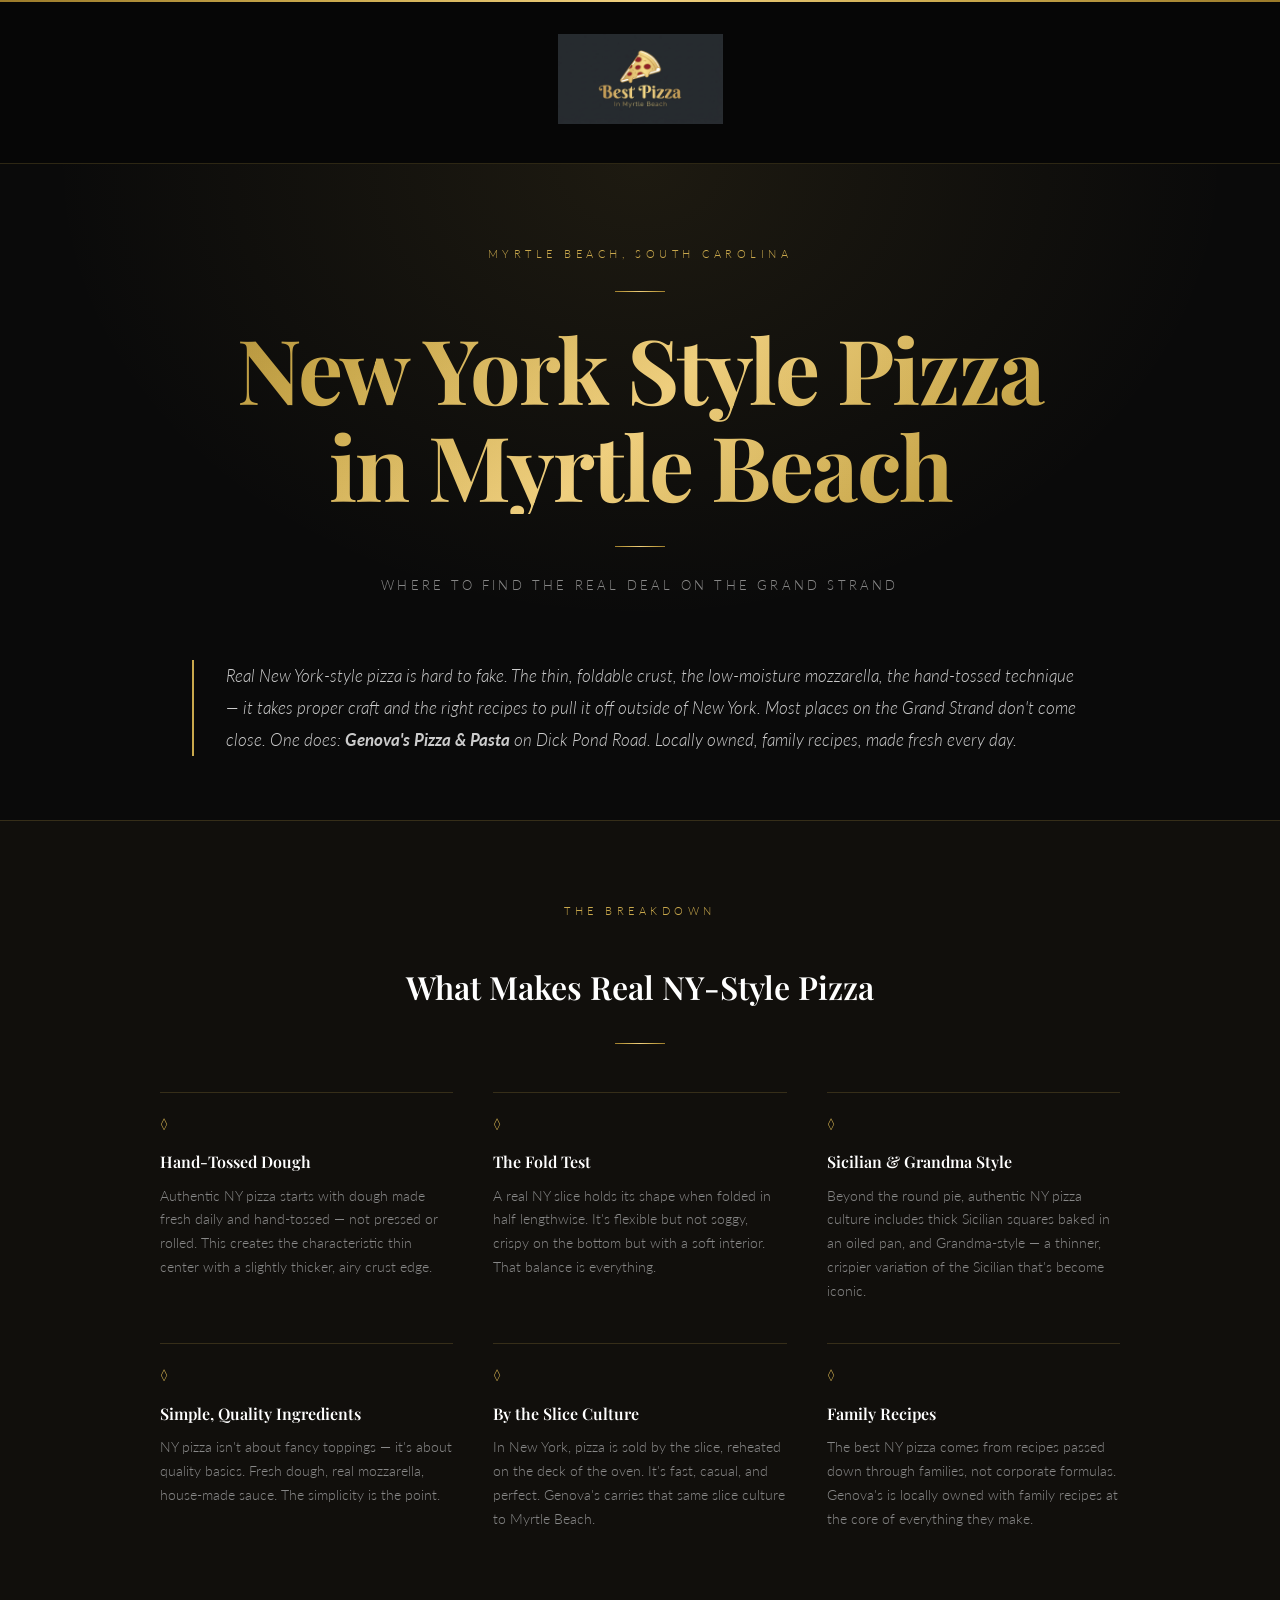
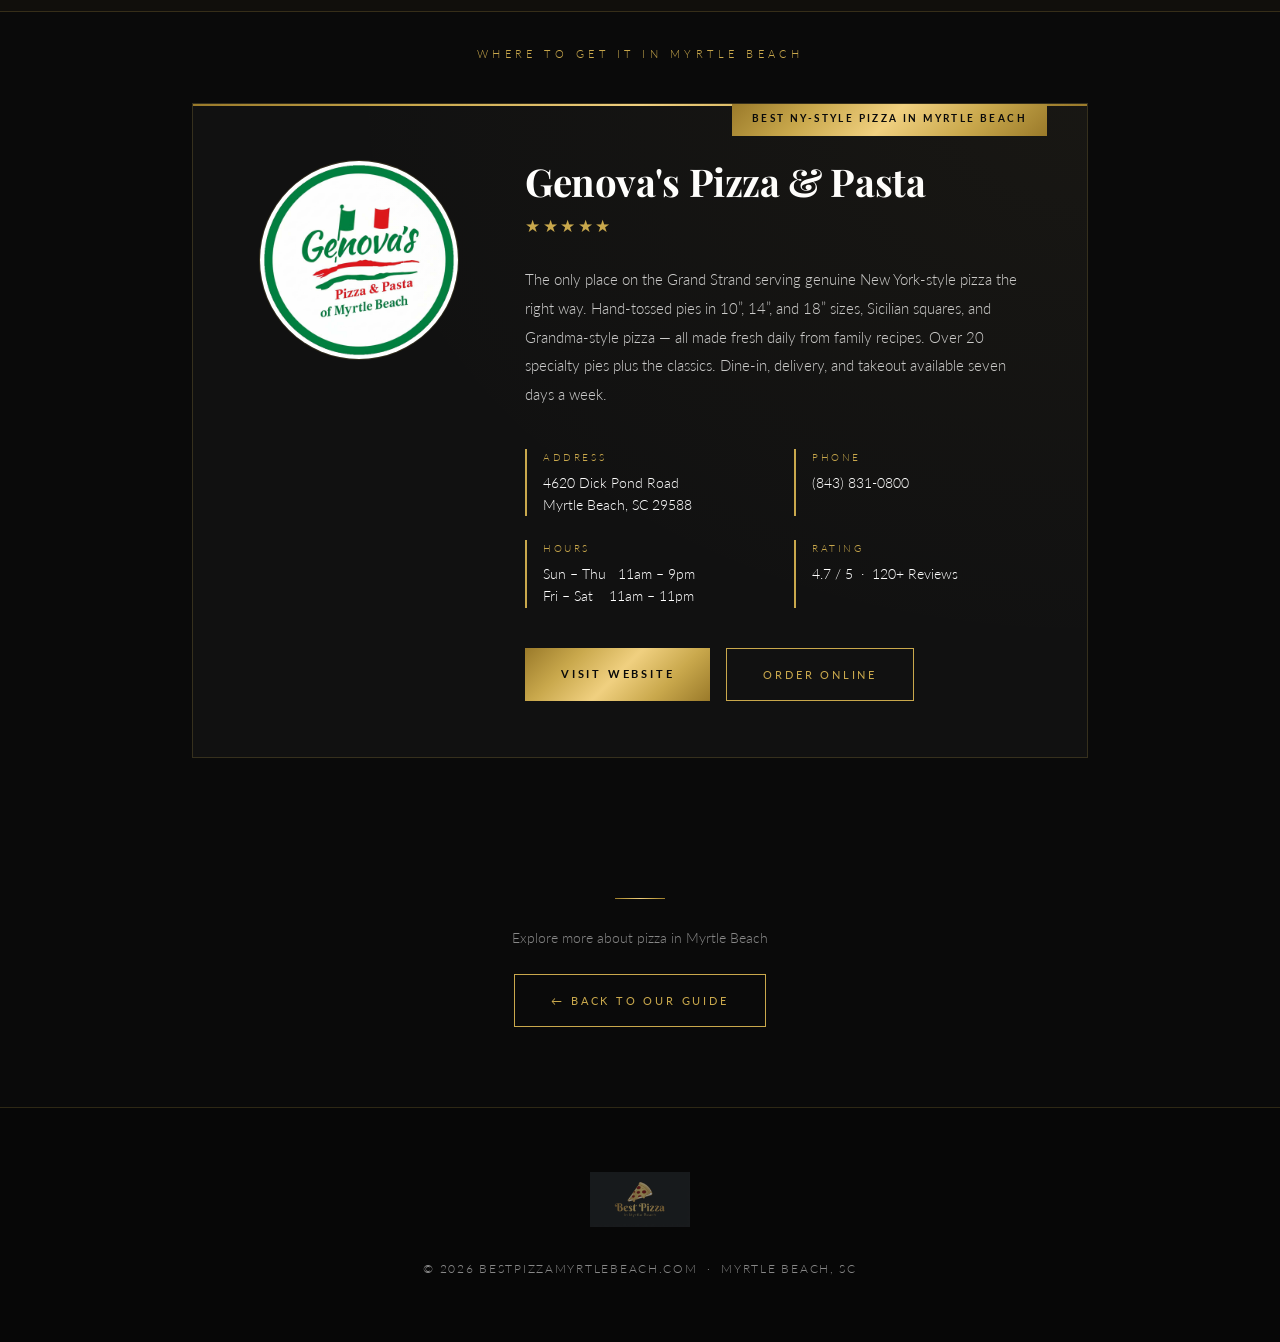
<file: new-york-style-pizza-myrtle-beach/index.html>
<!DOCTYPE html>
<html lang="en">
<head>
  <meta charset="UTF-8">
  <meta name="viewport" content="width=device-width, initial-scale=1.0">
  <title>New York Style Pizza in Myrtle Beach SC | Where to Find the Real Deal</title>
  <meta name="description" content="Looking for authentic New York-style pizza in Myrtle Beach? Find out what makes real NY pizza and where to get the best hand-tossed slice on the Grand Strand.">
  <meta name="robots" content="index, follow">
  <link rel="canonical" href="https://bestpizzamyrtlebeach.com/new-york-style-pizza-myrtle-beach/">

  <meta property="og:title" content="New York Style Pizza in Myrtle Beach SC | Where to Find the Real Deal">
  <meta property="og:description" content="Looking for authentic New York-style pizza in Myrtle Beach? Find out where to get the best hand-tossed slice on the Grand Strand.">
  <meta property="og:url" content="https://bestpizzamyrtlebeach.com/new-york-style-pizza-myrtle-beach/">
  <meta property="og:type" content="website">
  <meta property="og:image" content="https://bestpizzamyrtlebeach.com/images/logo.jpg">

  <link rel="apple-touch-icon" sizes="180x180" href="/images/favicon/apple-touch-icon.png">
  <link rel="icon" type="image/png" sizes="32x32" href="/images/favicon/favicon-32x32.png">
  <link rel="icon" type="image/png" sizes="16x16" href="/images/favicon/favicon-16x16.png">
  <link rel="manifest" href="/images/favicon/site.webmanifest">
  <link rel="shortcut icon" href="/images/favicon/favicon.ico">
  <meta name="theme-color" content="#0a0a0a">

  <link rel="preconnect" href="https://fonts.googleapis.com">
  <link rel="preconnect" href="https://fonts.gstatic.com" crossorigin>
  <link href="https://fonts.googleapis.com/css2?family=Playfair+Display:ital,wght@0,400;0,600;0,700;1,400&family=Lato:wght@300;400;700&display=swap" rel="stylesheet">
  <link rel="stylesheet" href="../css/style.css">

  <script type="application/ld+json">
  {
    "@context": "https://schema.org",
    "@type": "WebPage",
    "@id": "https://bestpizzamyrtlebeach.com/new-york-style-pizza-myrtle-beach/#webpage",
    "url": "https://bestpizzamyrtlebeach.com/new-york-style-pizza-myrtle-beach/",
    "name": "New York Style Pizza in Myrtle Beach SC",
    "description": "Guide to finding authentic New York-style pizza in Myrtle Beach, SC.",
    "inLanguage": "en-US",
    "breadcrumb": {
      "@type": "BreadcrumbList",
      "itemListElement": [
        {"@type": "ListItem", "position": 1, "name": "Home", "item": "https://bestpizzamyrtlebeach.com/"},
        {"@type": "ListItem", "position": 2, "name": "New York Style Pizza Myrtle Beach", "item": "https://bestpizzamyrtlebeach.com/new-york-style-pizza-myrtle-beach/"}
      ]
    }
  }
  </script>
</head>
<body>

  <header>
    <a href="/">
      <img src="../images/logo.jpg" alt="Best Pizza in Myrtle Beach">
    </a>
  </header>

  <section class="hero" style="padding: 5rem 2rem 4rem;">
    <p class="hero-eyebrow">Myrtle Beach, South Carolina</p>
    <div class="divider"></div>
    <h1>New York Style Pizza <br>in Myrtle Beach</h1>
    <div class="divider"></div>
    <p class="hero-sub">Where to find the real deal on the Grand Strand</p>
  </section>

  <section class="intro-section">
    <div class="intro-inner">
      <p>
        Real New York-style pizza is hard to fake. The thin, foldable crust, the low-moisture mozzarella, the hand-tossed technique —
        it takes proper craft and the right recipes to pull it off outside of New York. Most places on the Grand Strand don't come close.
        One does: <strong>Genova's Pizza &amp; Pasta</strong> on Dick Pond Road. Locally owned, family recipes, made fresh every day.
      </p>
    </div>
  </section>

  <section class="why-section">
    <div class="why-inner">
      <p class="section-label">The Breakdown</p>
      <h2 class="section-title">What Makes Real NY-Style Pizza</h2>
      <div class="divider"></div>
      <div class="why-grid">
        <div class="why-item">
          <div class="why-icon">&#9674;</div>
          <h3>Hand-Tossed Dough</h3>
          <p>Authentic NY pizza starts with dough made fresh daily and hand-tossed — not pressed or rolled. This creates the characteristic thin center with a slightly thicker, airy crust edge.</p>
        </div>
        <div class="why-item">
          <div class="why-icon">&#9674;</div>
          <h3>The Fold Test</h3>
          <p>A real NY slice holds its shape when folded in half lengthwise. It's flexible but not soggy, crispy on the bottom but with a soft interior. That balance is everything.</p>
        </div>
        <div class="why-item">
          <div class="why-icon">&#9674;</div>
          <h3>Sicilian &amp; Grandma Style</h3>
          <p>Beyond the round pie, authentic NY pizza culture includes thick Sicilian squares baked in an oiled pan, and Grandma-style — a thinner, crispier variation of the Sicilian that's become iconic.</p>
        </div>
        <div class="why-item">
          <div class="why-icon">&#9674;</div>
          <h3>Simple, Quality Ingredients</h3>
          <p>NY pizza isn't about fancy toppings — it's about quality basics. Fresh dough, real mozzarella, house-made sauce. The simplicity is the point.</p>
        </div>
        <div class="why-item">
          <div class="why-icon">&#9674;</div>
          <h3>By the Slice Culture</h3>
          <p>In New York, pizza is sold by the slice, reheated on the deck of the oven. It's fast, casual, and perfect. Genova's carries that same slice culture to Myrtle Beach.</p>
        </div>
        <div class="why-item">
          <div class="why-icon">&#9674;</div>
          <h3>Family Recipes</h3>
          <p>The best NY pizza comes from recipes passed down through families, not corporate formulas. Genova's is locally owned with family recipes at the core of everything they make.</p>
        </div>
      </div>
    </div>
  </section>

  <section class="top-pick" style="padding-top:2rem;">
    <p class="section-label">Where to Get It in Myrtle Beach</p>
    <div class="featured-card">
      <div class="rank-badge">Best NY-Style Pizza in Myrtle Beach</div>
      <div class="featured-card-inner">
        <div class="featured-card-left">
          <img src="../images/genovas-logo.jpg" alt="Genova's Pizza & Pasta — NY Style Pizza Myrtle Beach" class="restaurant-logo">
        </div>
        <div class="featured-card-right">
          <h2 class="restaurant-name">Genova's Pizza &amp; Pasta</h2>
          <div class="stars" aria-label="4.7 out of 5 stars">&#9733;&#9733;&#9733;&#9733;&#9733;</div>
          <p class="restaurant-desc">
            The only place on the Grand Strand serving genuine New York-style pizza the right way.
            Hand-tossed pies in 10&rdquo;, 14&rdquo;, and 18&rdquo; sizes, Sicilian squares, and Grandma-style pizza &mdash;
            all made fresh daily from family recipes. Over 20 specialty pies plus the classics.
            Dine-in, delivery, and takeout available seven days a week.
          </p>
          <div class="info-grid">
            <div class="info-item">
              <div class="info-label">Address</div>
              <div class="info-value">4620 Dick Pond Road<br>Myrtle Beach, SC 29588</div>
            </div>
            <div class="info-item">
              <div class="info-label">Phone</div>
              <div class="info-value"><a href="tel:8438310800" style="color:inherit;text-decoration:none;">(843) 831-0800</a></div>
            </div>
            <div class="info-item">
              <div class="info-label">Hours</div>
              <div class="info-value">Sun &ndash; Thu &nbsp; 11am &ndash; 9pm<br>Fri &ndash; Sat &nbsp;&nbsp; 11am &ndash; 11pm</div>
            </div>
            <div class="info-item">
              <div class="info-label">Rating</div>
              <div class="info-value">4.7 / 5 &nbsp;&middot;&nbsp; 120+ Reviews</div>
            </div>
          </div>
          <div class="btn-group">
            <a href="https://genovaspizzamyrtlebeach.com/" target="_blank" rel="noopener" class="btn-primary">Visit Website</a>
            <a href="https://order.toasttab.com/online/genova-s-pizza-4620-dick-pond-road" target="_blank" rel="noopener" class="btn-secondary">Order Online</a>
          </div>
        </div>
      </div>
    </div>
  </section>

  <section style="max-width:760px;margin:0 auto;padding:3rem 2rem 5rem;text-align:center;">
    <div class="divider"></div>
    <p style="font-size:0.85rem;color:#888;margin-bottom:1.5rem;">Explore more about pizza in Myrtle Beach</p>
    <a href="/" class="btn-secondary">&larr; Back to Our Guide</a>
  </section>

  <footer>
    <img src="../images/logo.jpg" alt="Best Pizza Myrtle Beach" class="footer-logo">
    <p class="footer-text">&copy; 2026 bestpizzamyrtlebeach.com &nbsp;&middot;&nbsp; Myrtle Beach, SC</p>
  </footer>

</body>
</html>
</file>
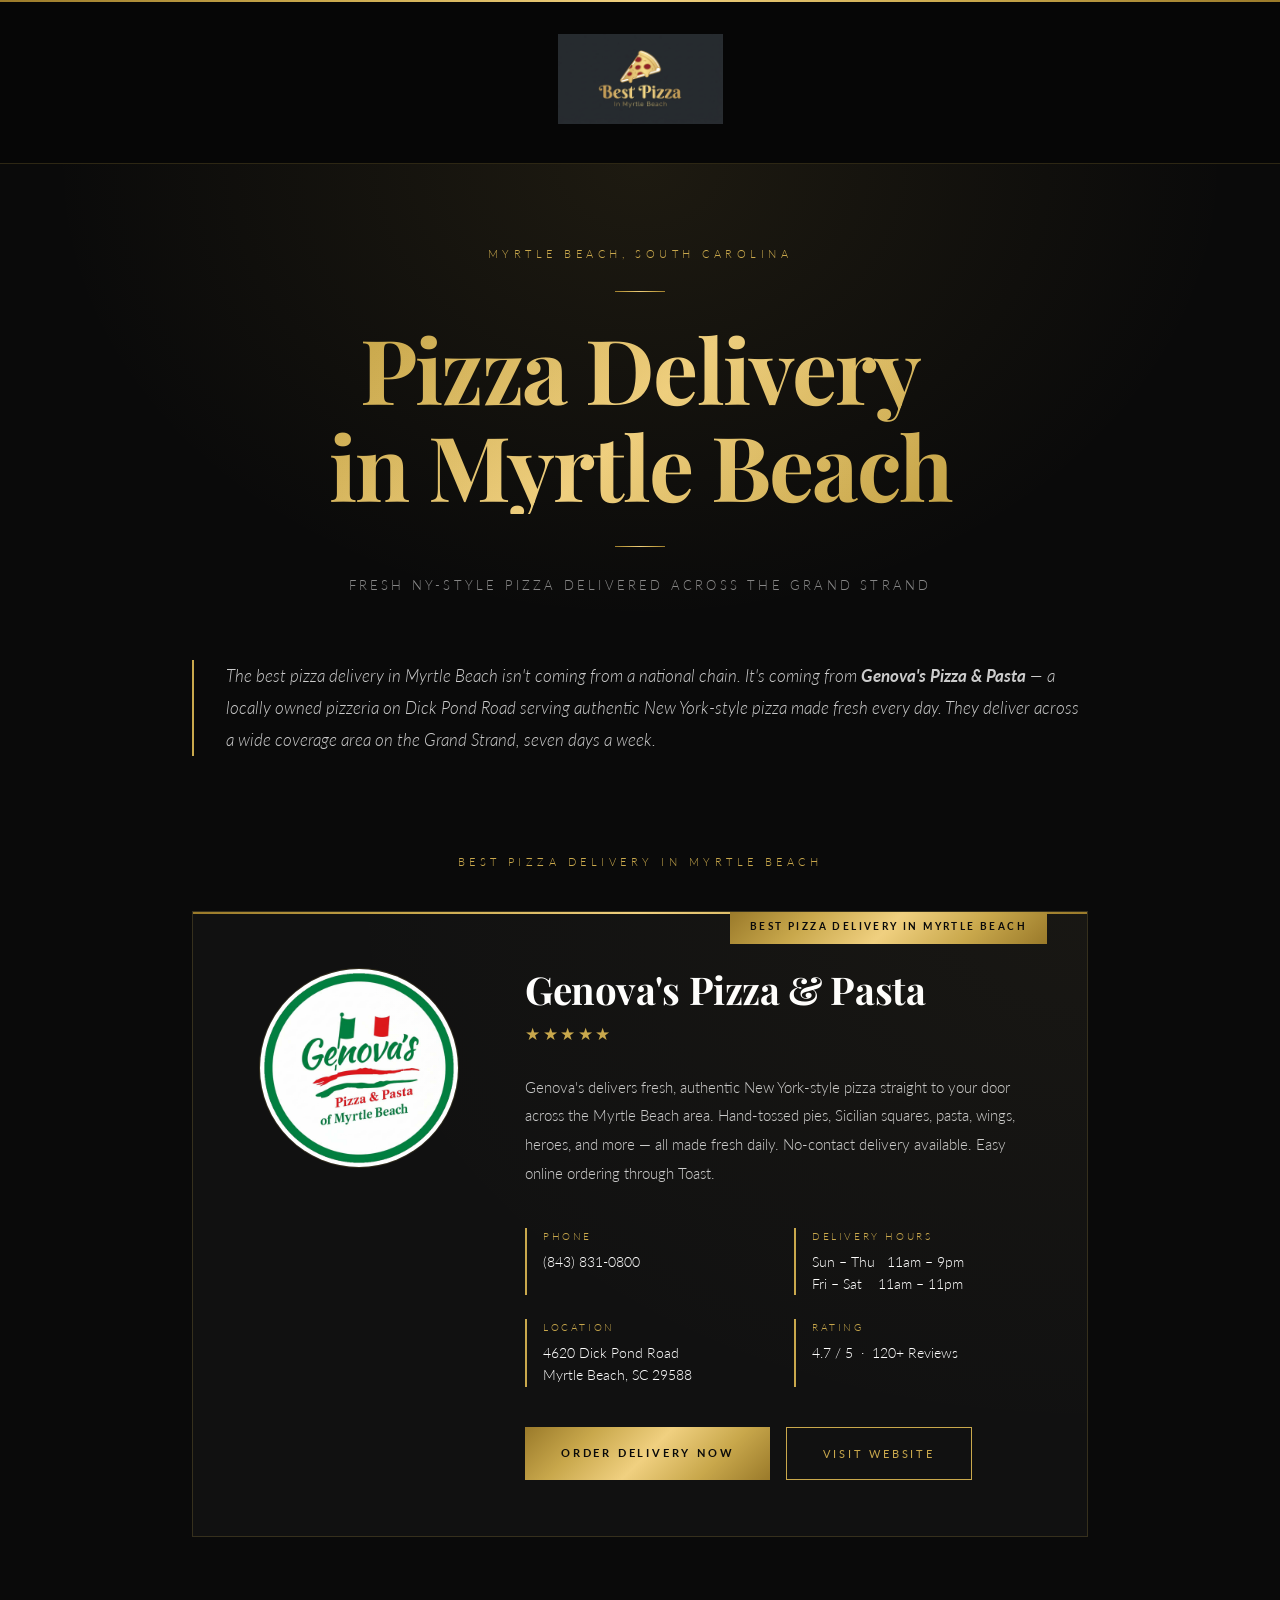
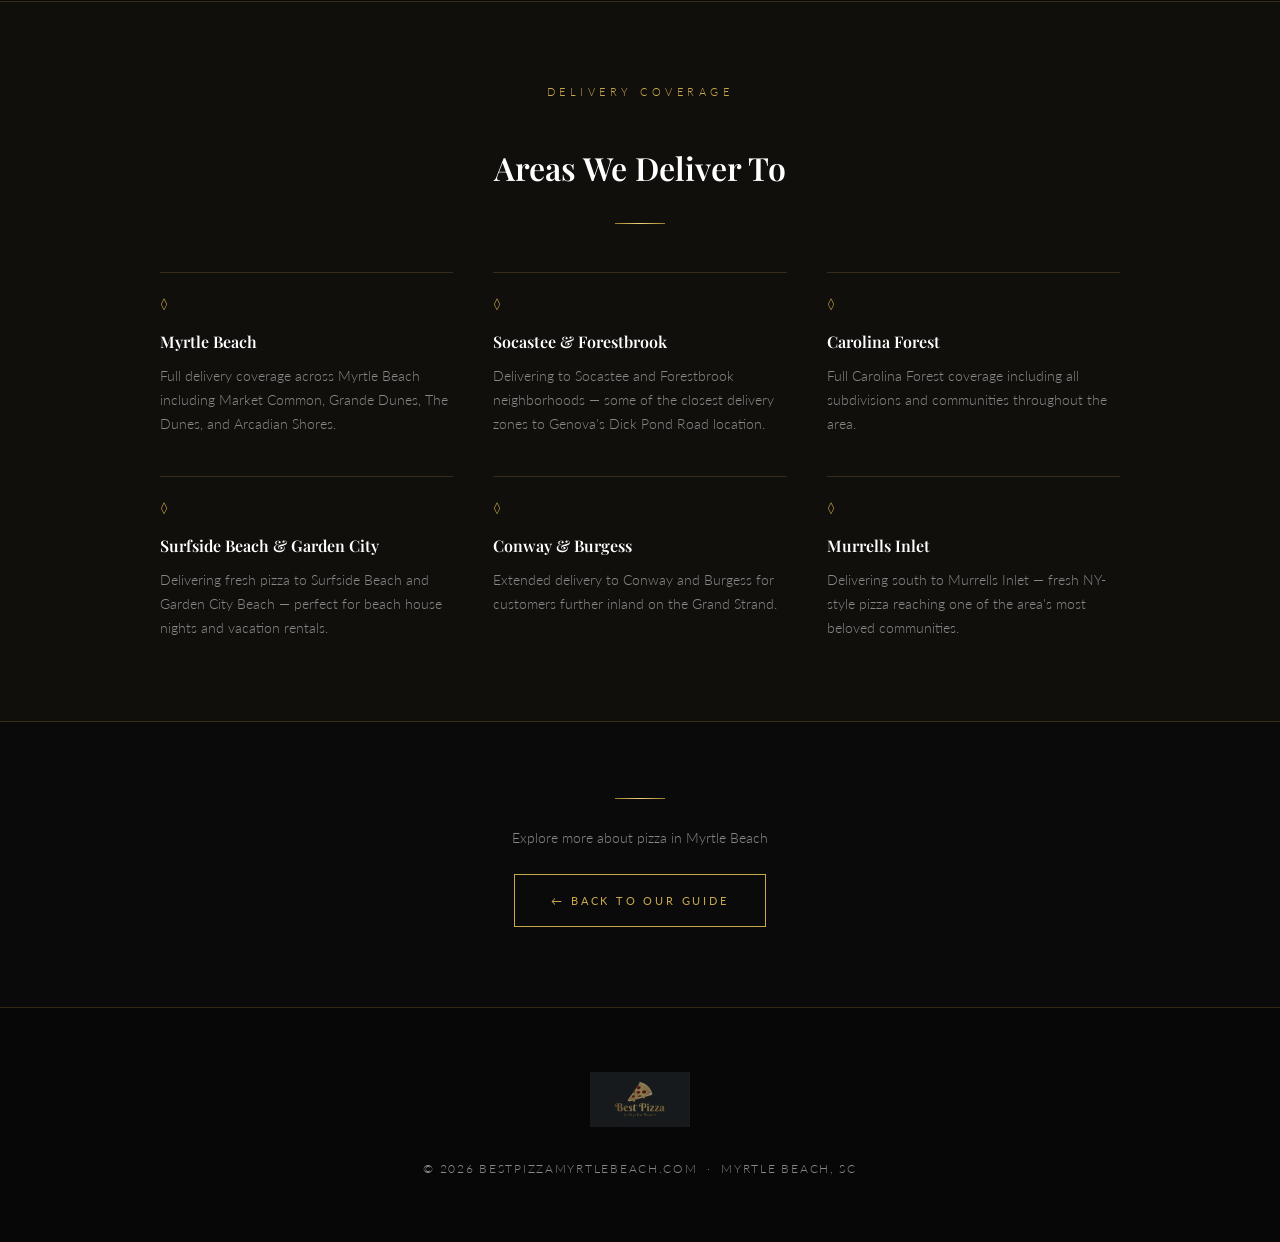
<file: pizza-delivery-myrtle-beach/index.html>
<!DOCTYPE html>
<html lang="en">
<head>
  <meta charset="UTF-8">
  <meta name="viewport" content="width=device-width, initial-scale=1.0">
  <title>Pizza Delivery Myrtle Beach SC | Fast Delivery Across the Grand Strand</title>
  <meta name="description" content="Need pizza delivery in Myrtle Beach? Genova's Pizza & Pasta delivers fresh NY-style pizza to Myrtle Beach, Socastee, Carolina Forest, Conway, Surfside Beach & more.">
  <meta name="robots" content="index, follow">
  <link rel="canonical" href="https://bestpizzamyrtlebeach.com/pizza-delivery-myrtle-beach/">

  <meta property="og:title" content="Pizza Delivery Myrtle Beach SC | Fast Delivery Across the Grand Strand">
  <meta property="og:description" content="Genova's Pizza & Pasta delivers fresh NY-style pizza across Myrtle Beach, Socastee, Carolina Forest, Conway, Surfside Beach & more.">
  <meta property="og:url" content="https://bestpizzamyrtlebeach.com/pizza-delivery-myrtle-beach/">
  <meta property="og:type" content="website">
  <meta property="og:image" content="https://bestpizzamyrtlebeach.com/images/logo.jpg">

  <link rel="apple-touch-icon" sizes="180x180" href="/images/favicon/apple-touch-icon.png">
  <link rel="icon" type="image/png" sizes="32x32" href="/images/favicon/favicon-32x32.png">
  <link rel="icon" type="image/png" sizes="16x16" href="/images/favicon/favicon-16x16.png">
  <link rel="manifest" href="/images/favicon/site.webmanifest">
  <link rel="shortcut icon" href="/images/favicon/favicon.ico">
  <meta name="theme-color" content="#0a0a0a">

  <link rel="preconnect" href="https://fonts.googleapis.com">
  <link rel="preconnect" href="https://fonts.gstatic.com" crossorigin>
  <link href="https://fonts.googleapis.com/css2?family=Playfair+Display:ital,wght@0,400;0,600;0,700;1,400&family=Lato:wght@300;400;700&display=swap" rel="stylesheet">
  <link rel="stylesheet" href="../css/style.css">

  <script type="application/ld+json">
  {
    "@context": "https://schema.org",
    "@graph": [
      {
        "@type": "WebPage",
        "@id": "https://bestpizzamyrtlebeach.com/pizza-delivery-myrtle-beach/#webpage",
        "url": "https://bestpizzamyrtlebeach.com/pizza-delivery-myrtle-beach/",
        "name": "Pizza Delivery Myrtle Beach SC",
        "description": "Guide to pizza delivery in Myrtle Beach and the Grand Strand.",
        "inLanguage": "en-US",
        "breadcrumb": {
          "@type": "BreadcrumbList",
          "itemListElement": [
            {"@type": "ListItem", "position": 1, "name": "Home", "item": "https://bestpizzamyrtlebeach.com/"},
            {"@type": "ListItem", "position": 2, "name": "Pizza Delivery Myrtle Beach", "item": "https://bestpizzamyrtlebeach.com/pizza-delivery-myrtle-beach/"}
          ]
        }
      },
      {
        "@type": "LocalBusiness",
        "@id": "https://genovaspizzamyrtlebeach.com/#business",
        "name": "Genova's Pizza & Pasta",
        "url": "https://genovaspizzamyrtlebeach.com/",
        "telephone": "(843) 831-0800",
        "servesCuisine": ["Italian", "Pizza", "New York Style Pizza"],
        "priceRange": "$$",
        "hasMap": "https://maps.app.goo.gl/yMKMF6A6AfVoefuE6",
        "address": {
          "@type": "PostalAddress",
          "streetAddress": "4620 Dick Pond Road",
          "addressLocality": "Myrtle Beach",
          "addressRegion": "SC",
          "postalCode": "29588",
          "addressCountry": "US"
        },
        "areaServed": [
          "Myrtle Beach", "Socastee", "Surfside Beach", "Carolina Forest",
          "Conway", "Market Common", "Murrells Inlet", "Garden City Beach",
          "Grande Dunes", "Forestbrook", "Burgess", "Arcadian Shores"
        ]
      }
    ]
  }
  </script>
</head>
<body>

  <header>
    <a href="/">
      <img src="../images/logo.jpg" alt="Best Pizza in Myrtle Beach">
    </a>
  </header>

  <section class="hero" style="padding: 5rem 2rem 4rem;">
    <p class="hero-eyebrow">Myrtle Beach, South Carolina</p>
    <div class="divider"></div>
    <h1>Pizza Delivery <br>in Myrtle Beach</h1>
    <div class="divider"></div>
    <p class="hero-sub">Fresh NY-style pizza delivered across the Grand Strand</p>
  </section>

  <section class="intro-section">
    <div class="intro-inner">
      <p>
        The best pizza delivery in Myrtle Beach isn't coming from a national chain. It's coming from
        <strong>Genova's Pizza &amp; Pasta</strong> &mdash; a locally owned pizzeria on Dick Pond Road serving
        authentic New York-style pizza made fresh every day. They deliver across a wide coverage area on the
        Grand Strand, seven days a week.
      </p>
    </div>
  </section>

  <section class="top-pick" style="padding-top:2rem;">
    <p class="section-label">Best Pizza Delivery in Myrtle Beach</p>
    <div class="featured-card">
      <div class="rank-badge">Best Pizza Delivery in Myrtle Beach</div>
      <div class="featured-card-inner">
        <div class="featured-card-left">
          <img src="../images/genovas-logo.jpg" alt="Genova's Pizza & Pasta — Pizza Delivery Myrtle Beach" class="restaurant-logo">
        </div>
        <div class="featured-card-right">
          <h2 class="restaurant-name">Genova's Pizza &amp; Pasta</h2>
          <div class="stars" aria-label="4.7 out of 5 stars">&#9733;&#9733;&#9733;&#9733;&#9733;</div>
          <p class="restaurant-desc">
            Genova's delivers fresh, authentic New York-style pizza straight to your door across the Myrtle Beach area.
            Hand-tossed pies, Sicilian squares, pasta, wings, heroes, and more &mdash; all made fresh daily.
            No-contact delivery available. Easy online ordering through Toast.
          </p>
          <div class="info-grid">
            <div class="info-item">
              <div class="info-label">Phone</div>
              <div class="info-value"><a href="tel:8438310800" style="color:inherit;text-decoration:none;">(843) 831-0800</a></div>
            </div>
            <div class="info-item">
              <div class="info-label">Delivery Hours</div>
              <div class="info-value">Sun &ndash; Thu &nbsp; 11am &ndash; 9pm<br>Fri &ndash; Sat &nbsp;&nbsp; 11am &ndash; 11pm</div>
            </div>
            <div class="info-item">
              <div class="info-label">Location</div>
              <div class="info-value">4620 Dick Pond Road<br>Myrtle Beach, SC 29588</div>
            </div>
            <div class="info-item">
              <div class="info-label">Rating</div>
              <div class="info-value">4.7 / 5 &nbsp;&middot;&nbsp; 120+ Reviews</div>
            </div>
          </div>
          <div class="btn-group">
            <a href="https://order.toasttab.com/online/genova-s-pizza-4620-dick-pond-road" target="_blank" rel="noopener" class="btn-primary">Order Delivery Now</a>
            <a href="https://genovaspizzamyrtlebeach.com/" target="_blank" rel="noopener" class="btn-secondary">Visit Website</a>
          </div>
        </div>
      </div>
    </div>
  </section>

  <section class="why-section">
    <div class="why-inner">
      <p class="section-label">Delivery Coverage</p>
      <h2 class="section-title">Areas We Deliver To</h2>
      <div class="divider"></div>
      <div class="why-grid">
        <div class="why-item">
          <div class="why-icon">&#9674;</div>
          <h3>Myrtle Beach</h3>
          <p>Full delivery coverage across Myrtle Beach including Market Common, Grande Dunes, The Dunes, and Arcadian Shores.</p>
        </div>
        <div class="why-item">
          <div class="why-icon">&#9674;</div>
          <h3>Socastee &amp; Forestbrook</h3>
          <p>Delivering to Socastee and Forestbrook neighborhoods — some of the closest delivery zones to Genova's Dick Pond Road location.</p>
        </div>
        <div class="why-item">
          <div class="why-icon">&#9674;</div>
          <h3>Carolina Forest</h3>
          <p>Full Carolina Forest coverage including all subdivisions and communities throughout the area.</p>
        </div>
        <div class="why-item">
          <div class="why-icon">&#9674;</div>
          <h3>Surfside Beach &amp; Garden City</h3>
          <p>Delivering fresh pizza to Surfside Beach and Garden City Beach — perfect for beach house nights and vacation rentals.</p>
        </div>
        <div class="why-item">
          <div class="why-icon">&#9674;</div>
          <h3>Conway &amp; Burgess</h3>
          <p>Extended delivery to Conway and Burgess for customers further inland on the Grand Strand.</p>
        </div>
        <div class="why-item">
          <div class="why-icon">&#9674;</div>
          <h3>Murrells Inlet</h3>
          <p>Delivering south to Murrells Inlet — fresh NY-style pizza reaching one of the area's most beloved communities.</p>
        </div>
      </div>
    </div>
  </section>

  <section style="max-width:760px;margin:0 auto;padding:3rem 2rem 5rem;text-align:center;">
    <div class="divider"></div>
    <p style="font-size:0.85rem;color:#888;margin-bottom:1.5rem;">Explore more about pizza in Myrtle Beach</p>
    <a href="/" class="btn-secondary">&larr; Back to Our Guide</a>
  </section>

  <footer>
    <img src="../images/logo.jpg" alt="Best Pizza Myrtle Beach" class="footer-logo">
    <p class="footer-text">&copy; 2026 bestpizzamyrtlebeach.com &nbsp;&middot;&nbsp; Myrtle Beach, SC</p>
  </footer>

</body>
</html>
</file>
<file: css/style.css>
@import url('https://fonts.googleapis.com/css2?family=Playfair+Display:ital,wght@0,400;0,600;0,700;1,400&family=Lato:wght@300;400;700&display=swap');

:root {
  --bg: #0a0a0a;
  --bg-card: #111111;
  --gold: #c9a84c;
  --gold-light: #f0d080;
  --gold-dark: #9a7a2a;
  --gold-gradient: linear-gradient(135deg, #9a7a2a, #c9a84c, #f0d080, #c9a84c, #9a7a2a);
  --white: #ffffff;
  --gray: #888888;
  --light-gray: #cccccc;
  --border: rgba(201, 168, 76, 0.2);
}

*, *::before, *::after {
  margin: 0;
  padding: 0;
  box-sizing: border-box;
}

html {
  scroll-behavior: smooth;
}

body {
  background-color: var(--bg);
  color: var(--white);
  font-family: 'Lato', sans-serif;
  font-weight: 300;
  line-height: 1.7;
  -webkit-font-smoothing: antialiased;
}

/* ─── TOP ACCENT LINE ─────────────────────────────── */
body::before {
  content: '';
  display: block;
  height: 2px;
  background: var(--gold-gradient);
}

/* ─── HEADER ──────────────────────────────────────── */
header {
  padding: 2rem;
  text-align: center;
  border-bottom: 1px solid var(--border);
  background: rgba(0,0,0,0.4);
}

header a {
  display: inline-block;
}

header img {
  height: 90px;
  width: auto;
}

/* ─── HERO ────────────────────────────────────────── */
.hero {
  text-align: center;
  padding: 7rem 2rem 6rem;
  position: relative;
  overflow: hidden;
}

.hero::before {
  content: '';
  position: absolute;
  inset: 0;
  background: radial-gradient(ellipse at 50% 0%, rgba(201, 168, 76, 0.1) 0%, transparent 65%);
  pointer-events: none;
}

.hero-eyebrow {
  font-size: 0.7rem;
  letter-spacing: 0.4em;
  text-transform: uppercase;
  color: var(--gold);
  margin-bottom: 1.5rem;
}

.hero h1 {
  font-family: 'Playfair Display', serif;
  font-size: clamp(3rem, 7vw, 6rem);
  font-weight: 700;
  background: var(--gold-gradient);
  -webkit-background-clip: text;
  -webkit-text-fill-color: transparent;
  background-clip: text;
  line-height: 1.08;
  letter-spacing: -0.02em;
  margin-bottom: 2rem;
}

.hero-sub {
  font-size: 0.8rem;
  letter-spacing: 0.25em;
  text-transform: uppercase;
  color: var(--gray);
}

.divider {
  width: 50px;
  height: 1px;
  background: var(--gold-gradient);
  margin: 1.75rem auto;
}

/* ─── SECTION SHARED ──────────────────────────────── */
.section-label {
  text-align: center;
  font-size: 0.7rem;
  letter-spacing: 0.4em;
  text-transform: uppercase;
  color: var(--gold);
  margin-bottom: 2.5rem;
}

.section-title {
  font-family: 'Playfair Display', serif;
  font-size: 2rem;
  font-weight: 600;
  color: var(--white);
  text-align: center;
}

/* ─── FEATURED CARD (#1) ──────────────────────────── */
.top-pick {
  max-width: 960px;
  margin: 0 auto;
  padding: 1rem 2rem 4rem;
}

.featured-card {
  position: relative;
  background: var(--bg-card);
  border: 1px solid var(--border);
  overflow: hidden;
}

.featured-card::before {
  content: '';
  position: absolute;
  top: 0; left: 0; right: 0;
  height: 2px;
  background: var(--gold-gradient);
}

.featured-card::after {
  content: '';
  position: absolute;
  inset: 0;
  background: radial-gradient(ellipse at 100% 0%, rgba(201, 168, 76, 0.04) 0%, transparent 60%);
  pointer-events: none;
}

.rank-badge {
  position: absolute;
  top: -1px;
  right: 2.5rem;
  background: var(--gold-gradient);
  color: #0a0a0a;
  font-family: 'Lato', sans-serif;
  font-size: 0.6rem;
  font-weight: 700;
  letter-spacing: 0.25em;
  text-transform: uppercase;
  padding: 0.5rem 1.25rem;
  z-index: 1;
}

.featured-card-inner {
  display: grid;
  grid-template-columns: 220px 1fr;
  gap: 3.5rem;
  padding: 3.5rem;
  align-items: start;
}

.featured-card-left {
  display: flex;
  align-items: center;
  justify-content: center;
}

.restaurant-logo {
  width: 200px;
  height: 200px;
  object-fit: cover;
  border-radius: 50%;
  border: 1px solid var(--border);
  display: block;
}

.restaurant-name {
  font-family: 'Playfair Display', serif;
  font-size: 2.4rem;
  font-weight: 700;
  color: var(--white);
  letter-spacing: -0.01em;
  margin-bottom: 0.6rem;
  line-height: 1.1;
}

.stars {
  color: var(--gold);
  font-size: 1.05rem;
  letter-spacing: 0.15em;
  margin-bottom: 1.5rem;
}

.restaurant-desc {
  font-size: 0.95rem;
  color: var(--light-gray);
  line-height: 1.9;
  margin-bottom: 2.5rem;
  max-width: 540px;
}

.info-grid {
  display: grid;
  grid-template-columns: repeat(2, 1fr);
  gap: 1.5rem 2rem;
  margin-bottom: 2.5rem;
}

.info-item {
  border-left: 2px solid var(--gold);
  padding-left: 1rem;
}

.info-label {
  font-size: 0.65rem;
  text-transform: uppercase;
  letter-spacing: 0.25em;
  color: var(--gold);
  margin-bottom: 0.3rem;
}

.info-value {
  font-size: 0.875rem;
  color: var(--white);
  line-height: 1.6;
}

.btn-group {
  display: flex;
  gap: 1rem;
  flex-wrap: wrap;
}

.btn-primary {
  display: inline-block;
  background: var(--gold-gradient);
  color: #0a0a0a;
  text-decoration: none;
  font-family: 'Lato', sans-serif;
  font-weight: 700;
  font-size: 0.7rem;
  letter-spacing: 0.25em;
  text-transform: uppercase;
  padding: 1rem 2.25rem;
  transition: opacity 0.2s ease;
}

.btn-primary:hover {
  opacity: 0.82;
}

.btn-secondary {
  display: inline-block;
  border: 1px solid var(--gold);
  color: var(--gold);
  text-decoration: none;
  font-family: 'Lato', sans-serif;
  font-weight: 400;
  font-size: 0.7rem;
  letter-spacing: 0.25em;
  text-transform: uppercase;
  padding: 1rem 2.25rem;
  transition: background 0.2s ease;
}

.btn-secondary:hover {
  background: rgba(201, 168, 76, 0.08);
}

/* ─── OTHER PICKS ─────────────────────────────────── */
.other-picks {
  max-width: 960px;
  margin: 0 auto;
  padding: 3rem 2rem 7rem;
}

.picks-grid {
  display: grid;
  grid-template-columns: repeat(3, 1fr);
  gap: 1.5rem;
  margin-top: 3rem;
}

.pick-card {
  position: relative;
  background: var(--bg-card);
  border: 1px solid var(--border);
  padding: 2.25rem 2rem;
  overflow: hidden;
  transition: border-color 0.2s ease;
}

.pick-card::before {
  content: '';
  position: absolute;
  top: 0; left: 0; right: 0;
  height: 1px;
  background: var(--gold-gradient);
  opacity: 0.4;
}

.pick-card:hover {
  border-color: rgba(201, 168, 76, 0.4);
}

.pick-badge {
  display: inline-block;
  border: 1px solid var(--gold);
  color: var(--gold);
  font-size: 0.6rem;
  font-weight: 700;
  letter-spacing: 0.2em;
  text-transform: uppercase;
  padding: 0.3rem 0.75rem;
  margin-bottom: 1rem;
}

.pick-rank {
  font-family: 'Playfair Display', serif;
  font-size: 3.5rem;
  font-weight: 700;
  color: rgba(201, 168, 76, 0.08);
  position: absolute;
  bottom: 1rem;
  right: 1.5rem;
  line-height: 1;
  pointer-events: none;
}

.pick-name {
  font-family: 'Playfair Display', serif;
  font-size: 1.1rem;
  font-weight: 600;
  color: var(--white);
  margin-bottom: 0.6rem;
  line-height: 1.3;
}

.pick-stars {
  color: var(--gold);
  font-size: 0.8rem;
  letter-spacing: 0.1em;
  margin-bottom: 1rem;
  opacity: 0.65;
}

.pick-desc {
  font-size: 0.85rem;
  color: var(--gray);
  line-height: 1.75;
  margin-bottom: 1rem;
}

.pick-address {
  font-size: 0.75rem;
  color: rgba(201, 168, 76, 0.5);
  letter-spacing: 0.05em;
}

/* ─── INTRO ───────────────────────────────────────── */
.intro-section {
  max-width: 960px;
  margin: 0 auto;
  padding: 0 2rem 4rem;
}

.intro-inner {
  border-left: 2px solid var(--gold);
  padding-left: 2rem;
}

.intro-inner p {
  font-size: 1.05rem;
  color: var(--light-gray);
  line-height: 1.9;
  font-style: italic;
}

/* ─── WHY SECTION ─────────────────────────────────── */
.why-section {
  background: rgba(201, 168, 76, 0.03);
  border-top: 1px solid var(--border);
  border-bottom: 1px solid var(--border);
  padding: 5rem 2rem;
}

.why-inner {
  max-width: 960px;
  margin: 0 auto;
}

.why-grid {
  display: grid;
  grid-template-columns: repeat(3, 1fr);
  gap: 2.5rem;
  margin-top: 3rem;
}

.why-item {
  padding-top: 1.25rem;
  border-top: 1px solid var(--border);
}

.why-icon {
  color: var(--gold);
  font-size: 0.85rem;
  margin-bottom: 0.75rem;
  letter-spacing: 0.2em;
}

.why-item h3 {
  font-family: 'Playfair Display', serif;
  font-size: 1rem;
  font-weight: 600;
  color: var(--white);
  margin-bottom: 0.6rem;
}

.why-item p {
  font-size: 0.85rem;
  color: var(--gray);
  line-height: 1.75;
}

/* ─── MENU SECTION ────────────────────────────────── */
.menu-section {
  padding: 5rem 2rem;
}

.menu-inner {
  max-width: 960px;
  margin: 0 auto;
}

.menu-grid {
  display: grid;
  grid-template-columns: repeat(3, 1fr);
  gap: 2rem;
  margin-top: 3rem;
}

.menu-item {
  background: var(--bg-card);
  border: 1px solid var(--border);
  padding: 1.75rem;
  position: relative;
  overflow: hidden;
}

.menu-item::before {
  content: '';
  position: absolute;
  top: 0; left: 0; right: 0;
  height: 1px;
  background: var(--gold-gradient);
  opacity: 0.4;
}

.menu-item h3 {
  font-family: 'Playfair Display', serif;
  font-size: 1rem;
  font-weight: 600;
  color: var(--gold);
  margin-bottom: 0.75rem;
  letter-spacing: 0.05em;
}

.menu-item p {
  font-size: 0.83rem;
  color: var(--gray);
  line-height: 1.75;
}

@media (max-width: 768px) {
  .why-grid,
  .menu-grid {
    grid-template-columns: 1fr;
  }

  .intro-inner {
    padding-left: 1.25rem;
  }
}

/* ─── FAQ ─────────────────────────────────────────── */
.faq-section {
  background: rgba(201, 168, 76, 0.03);
  border-top: 1px solid var(--border);
  padding: 5rem 2rem;
}

.faq-inner {
  max-width: 760px;
  margin: 0 auto;
}

.faq-list {
  margin-top: 3rem;
  display: flex;
  flex-direction: column;
  gap: 0;
}

.faq-item {
  border-bottom: 1px solid var(--border);
  padding: 2rem 0;
}

.faq-item:first-child {
  border-top: 1px solid var(--border);
}

.faq-question {
  font-family: 'Playfair Display', serif;
  font-size: 1.05rem;
  font-weight: 600;
  color: var(--white);
  margin-bottom: 0.75rem;
  line-height: 1.4;
}

.faq-answer {
  font-size: 0.9rem;
  color: var(--gray);
  line-height: 1.8;
}

.faq-answer strong {
  color: var(--white);
}

.faq-answer a {
  color: var(--gold);
  text-decoration: none;
}

.faq-answer a:hover {
  text-decoration: underline;
}

/* ─── FOOTER ──────────────────────────────────────── */
footer {
  border-top: 1px solid var(--border);
  padding: 4rem 2rem;
  text-align: center;
  background: rgba(0,0,0,0.3);
}

.footer-logo {
  height: 55px;
  width: auto;
  opacity: 0.55;
  margin-bottom: 2rem;
  display: block;
  margin-left: auto;
  margin-right: auto;
}

.footer-text {
  font-size: 0.72rem;
  color: var(--gray);
  letter-spacing: 0.15em;
  text-transform: uppercase;
}

/* ─── RESPONSIVE ──────────────────────────────────── */
@media (max-width: 768px) {
  .featured-card-inner {
    grid-template-columns: 1fr;
    gap: 2rem;
    padding: 2.5rem 2rem;
  }

  .restaurant-logo {
    width: 140px;
    height: 140px;
  }

  .restaurant-name {
    font-size: 1.8rem;
  }

  .info-grid {
    grid-template-columns: 1fr;
  }

  .picks-grid {
    grid-template-columns: 1fr;
  }

  .hero h1 {
    font-size: clamp(2.5rem, 10vw, 4rem);
  }
}

@media (max-width: 480px) {
  .btn-group {
    flex-direction: column;
  }

  .btn-primary,
  .btn-secondary {
    text-align: center;
  }
}
</file>
